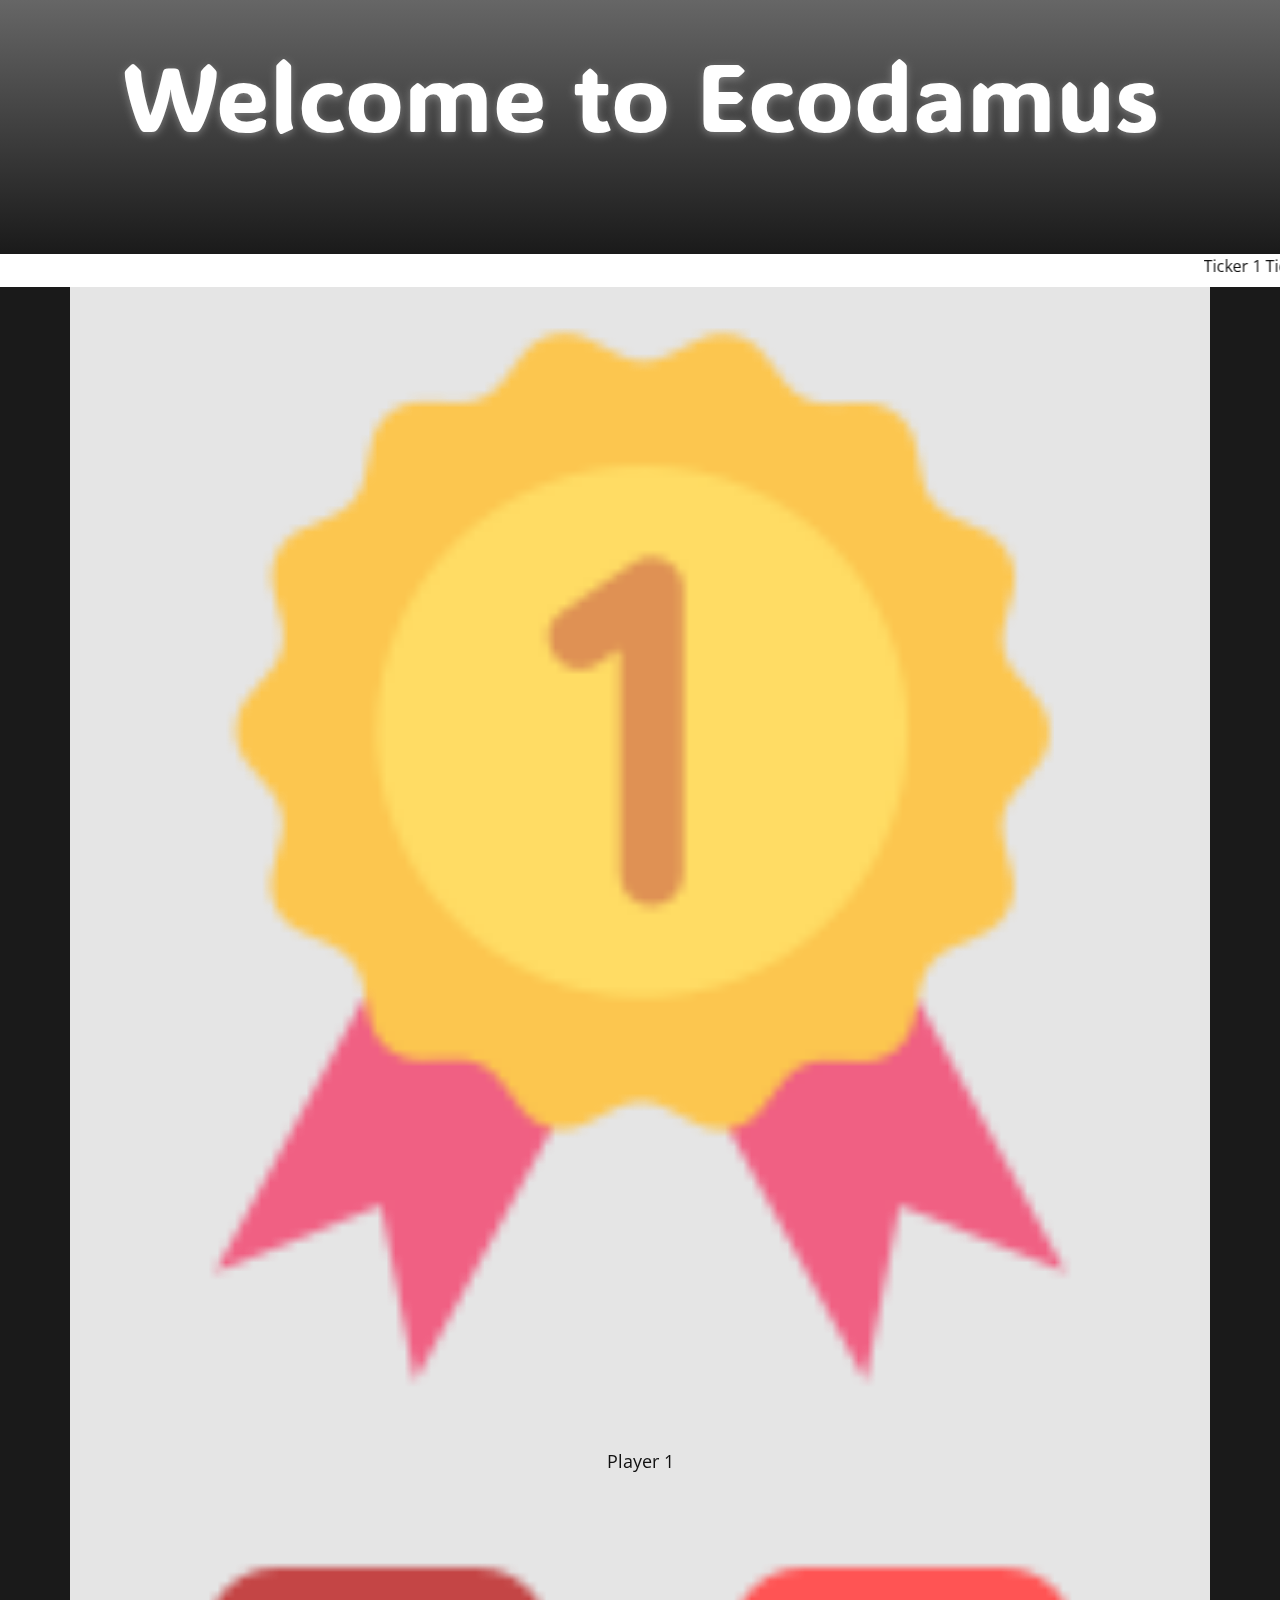
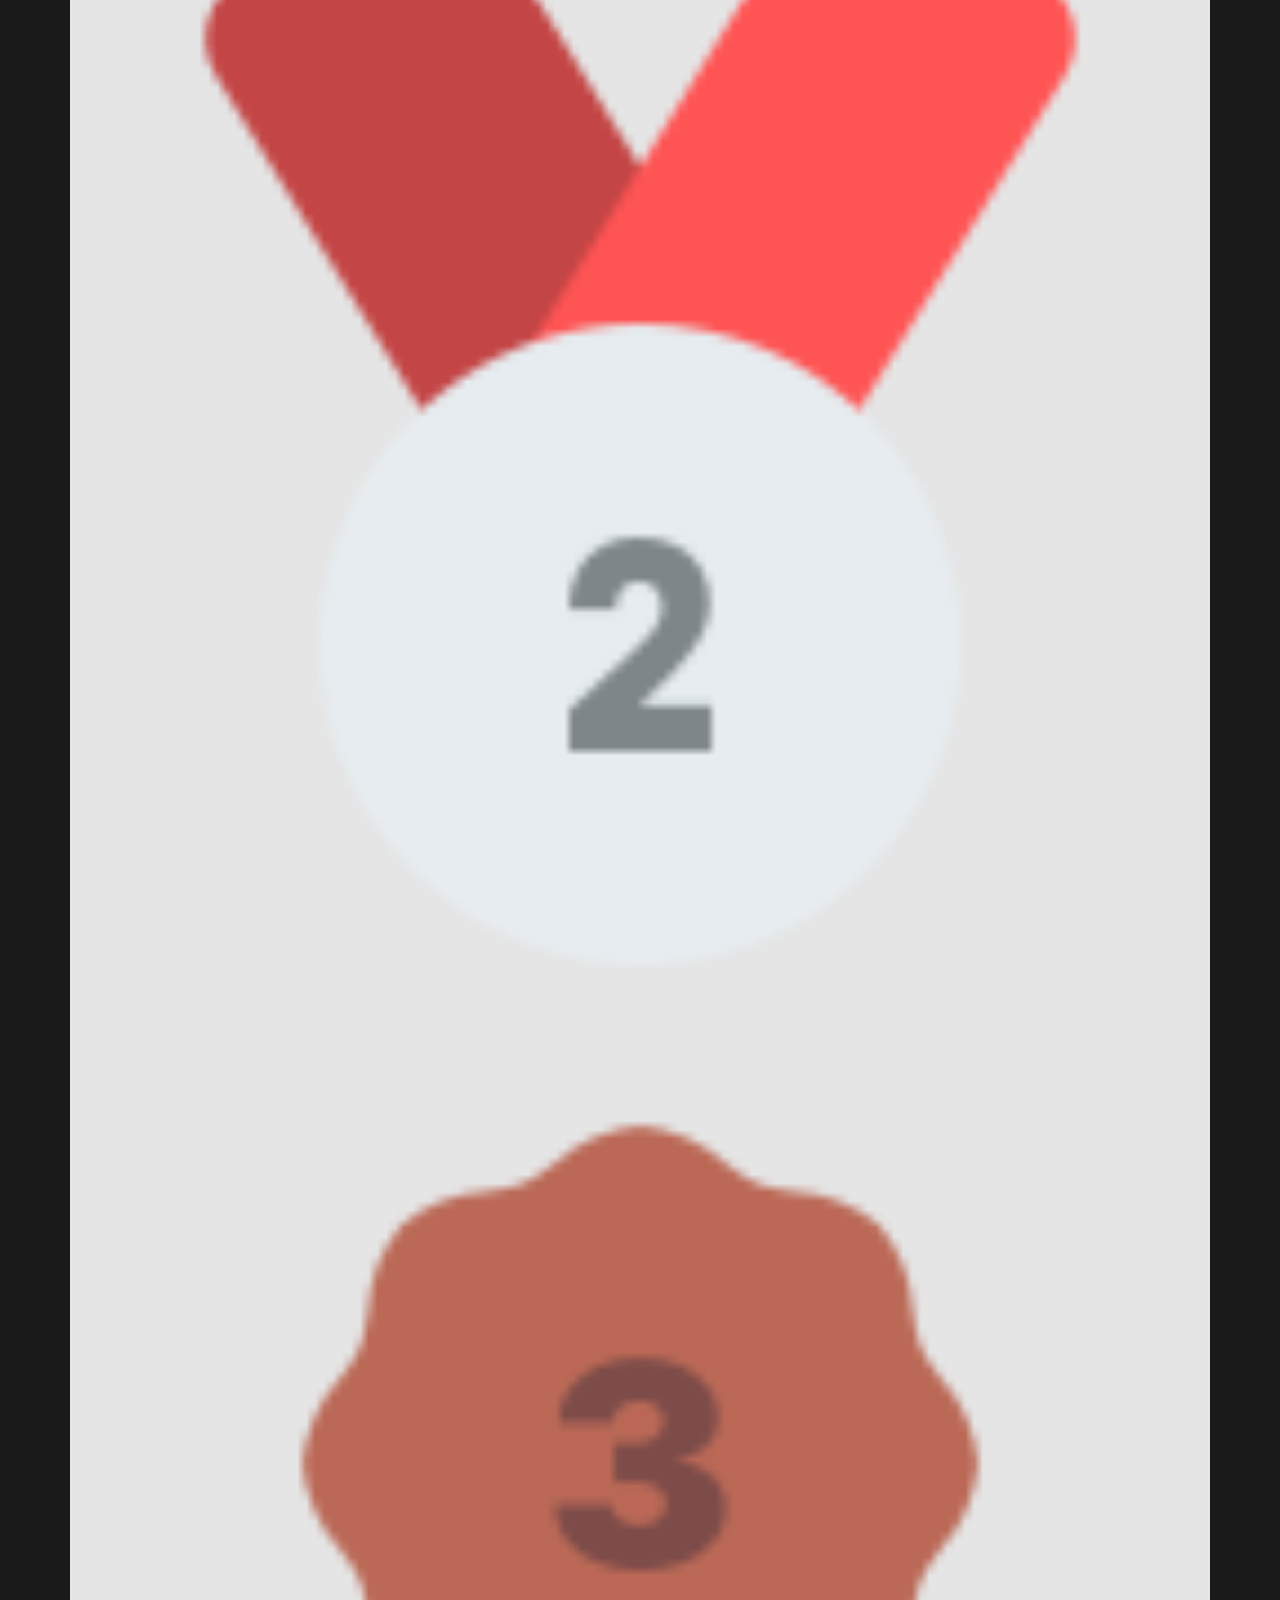
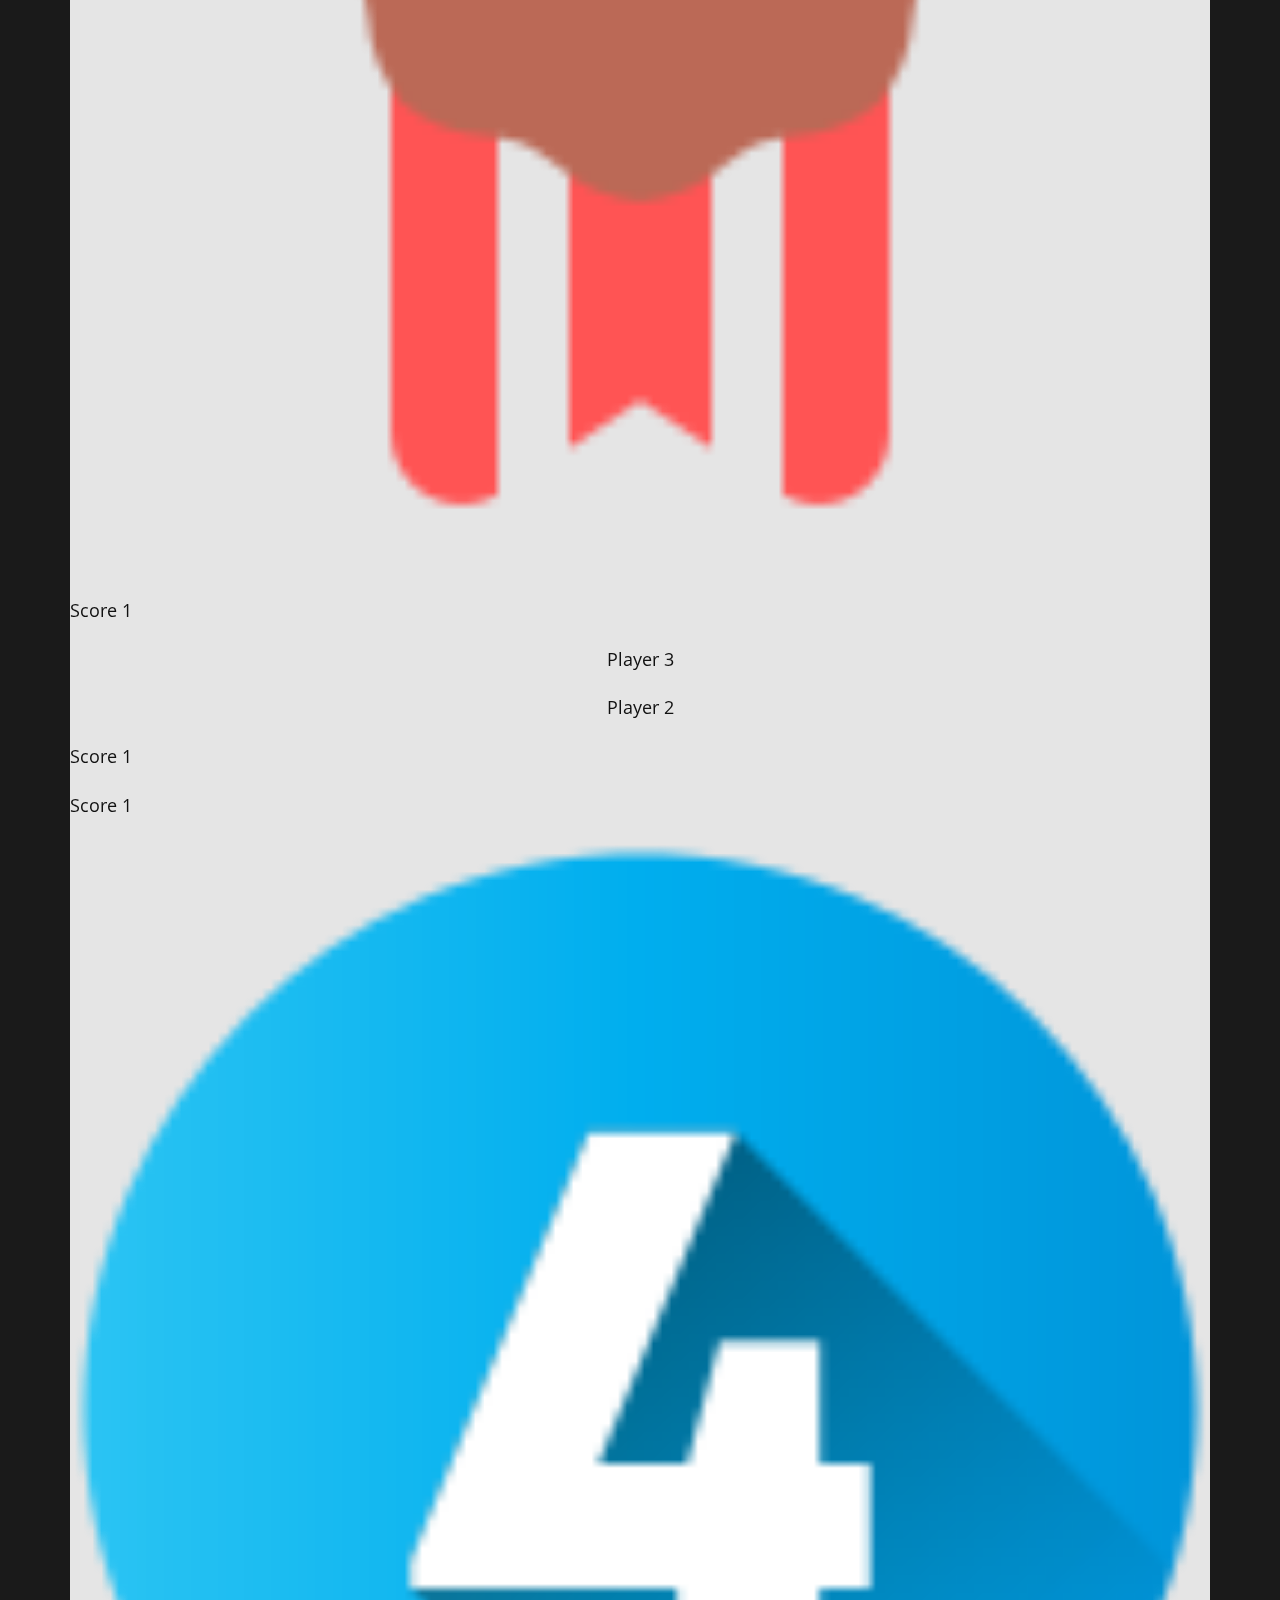
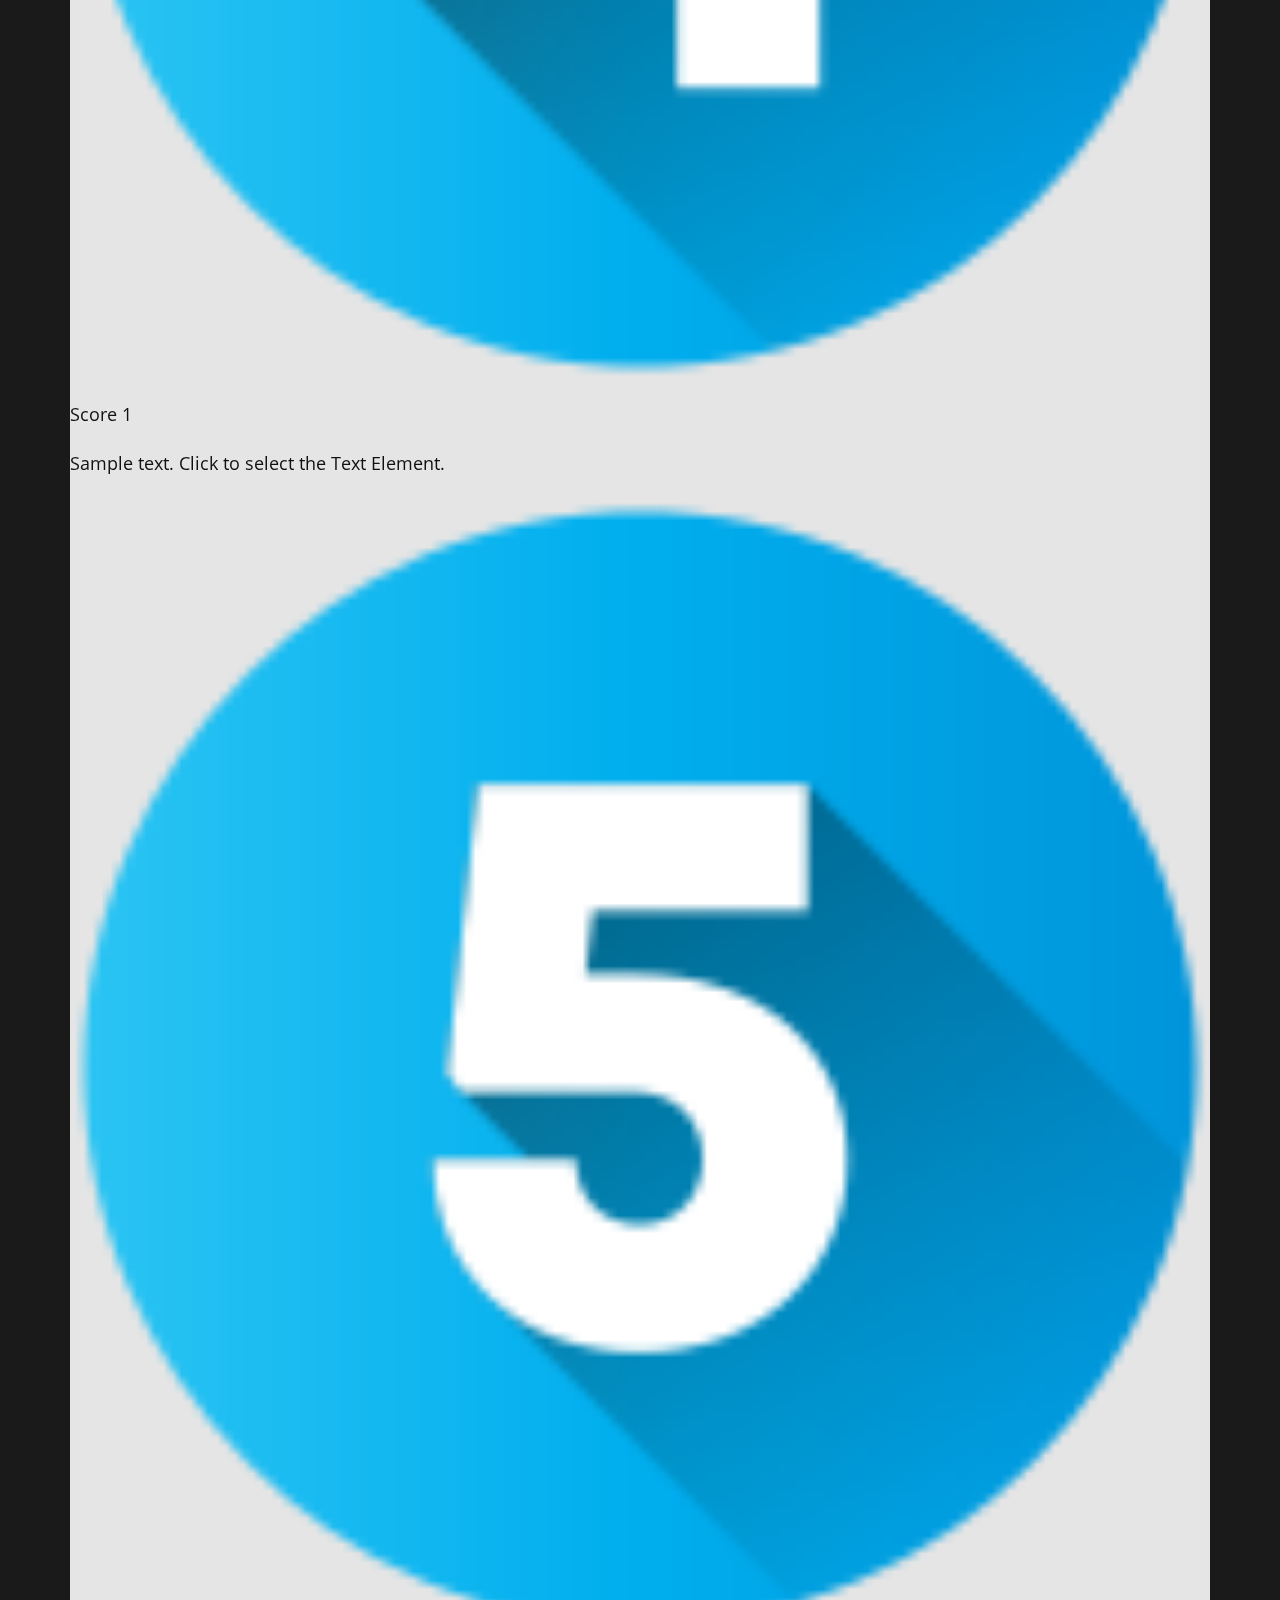
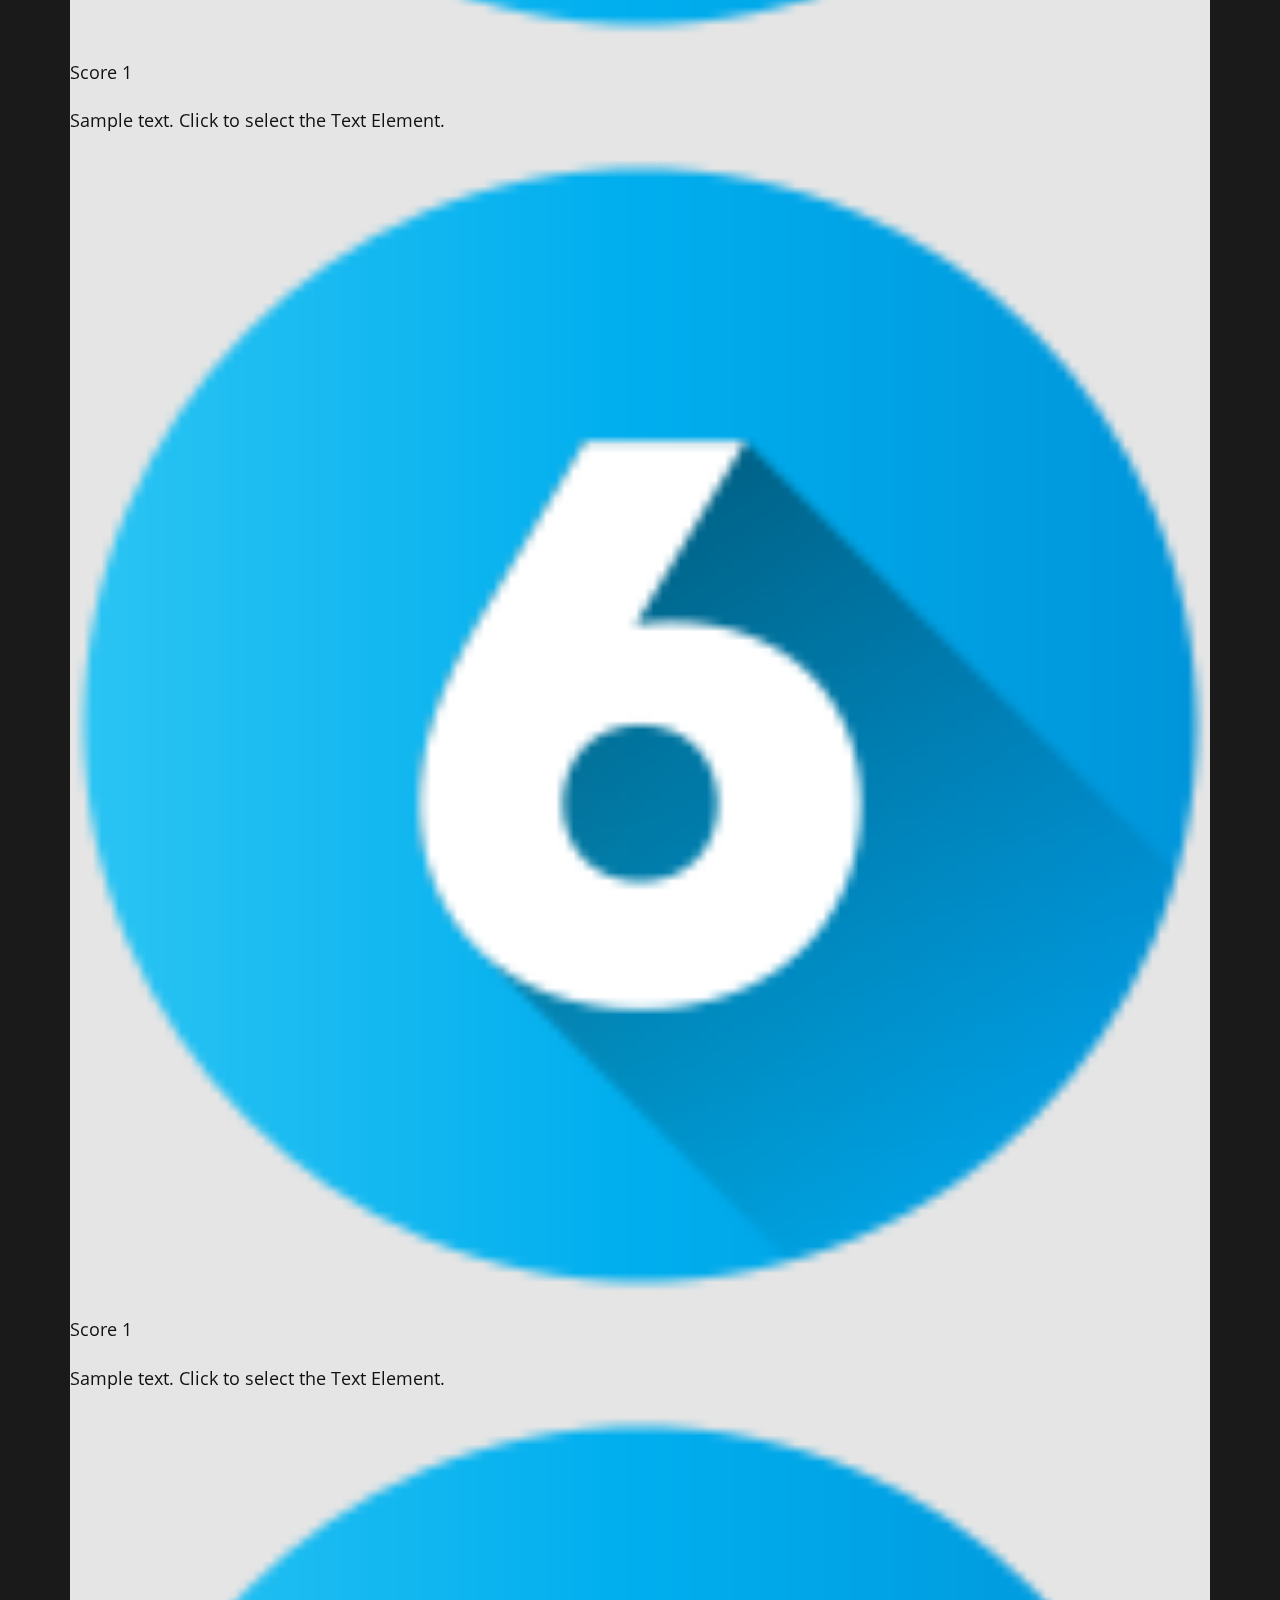
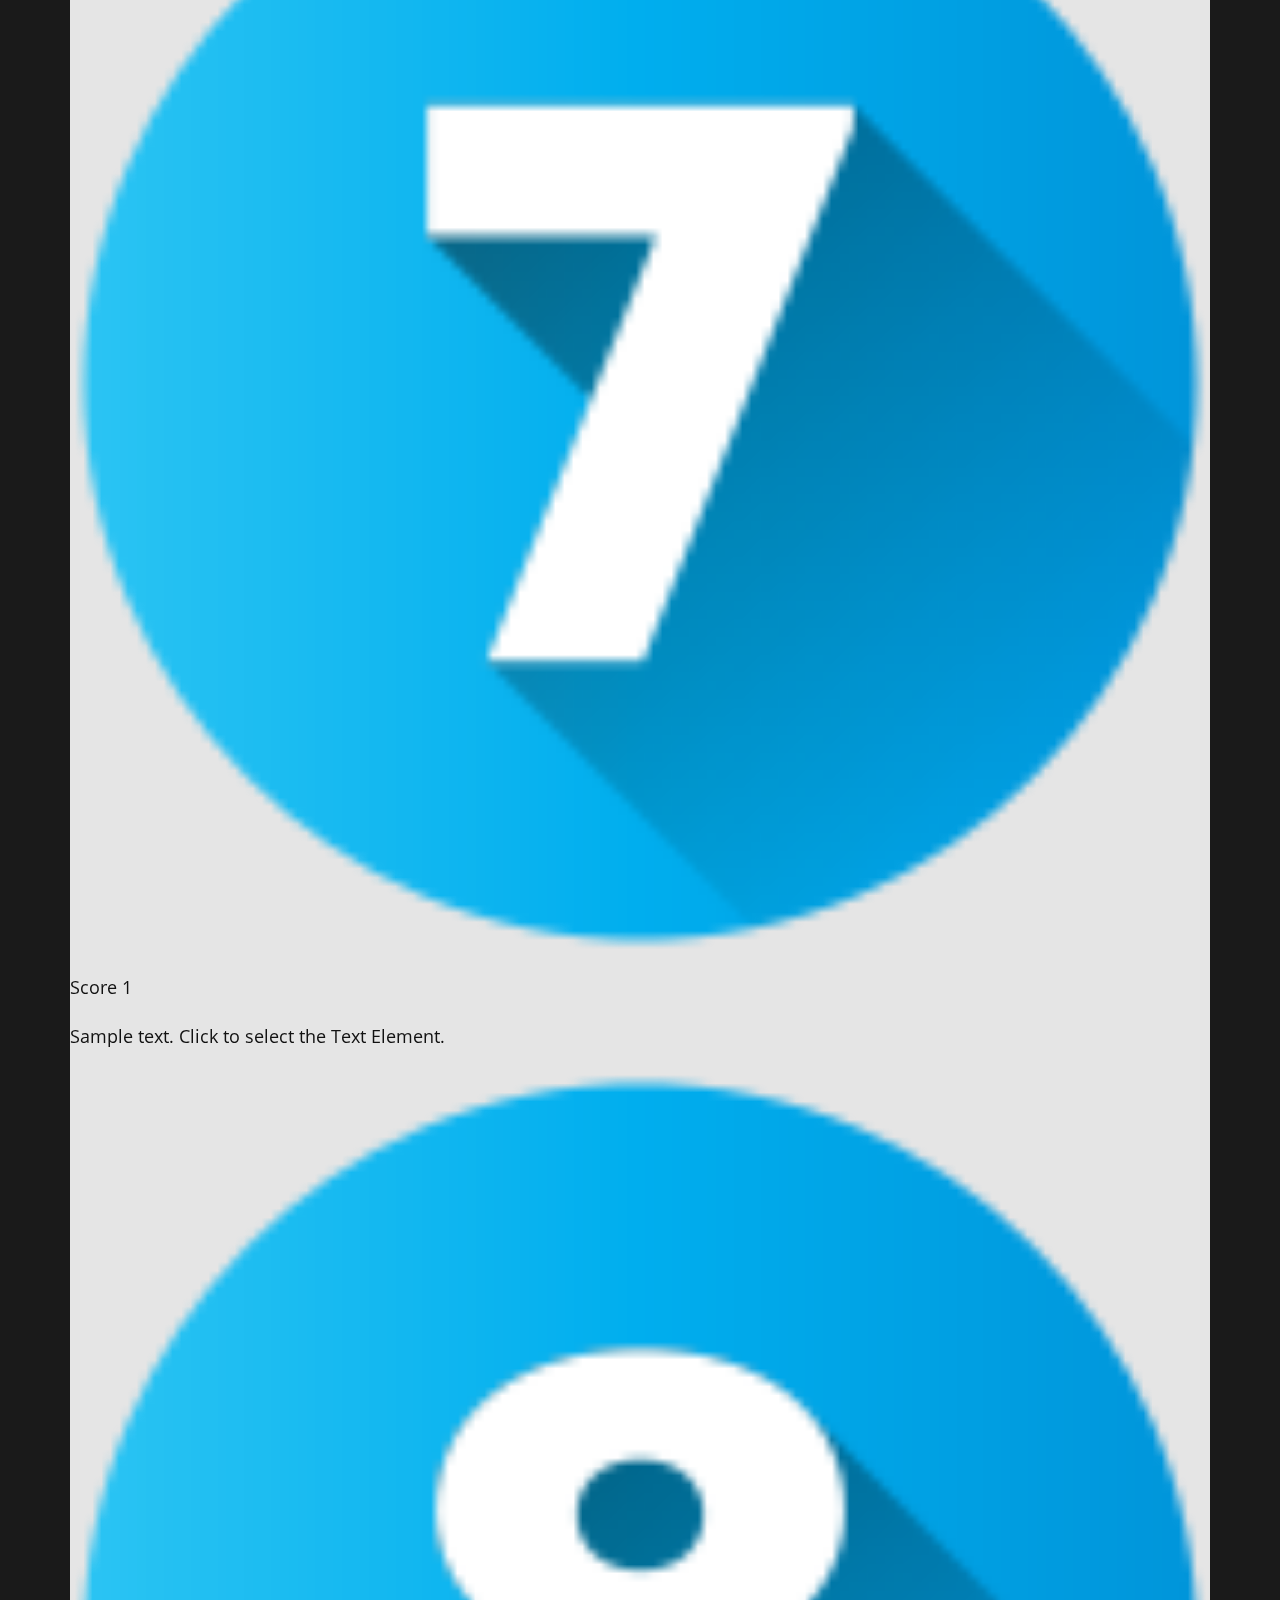
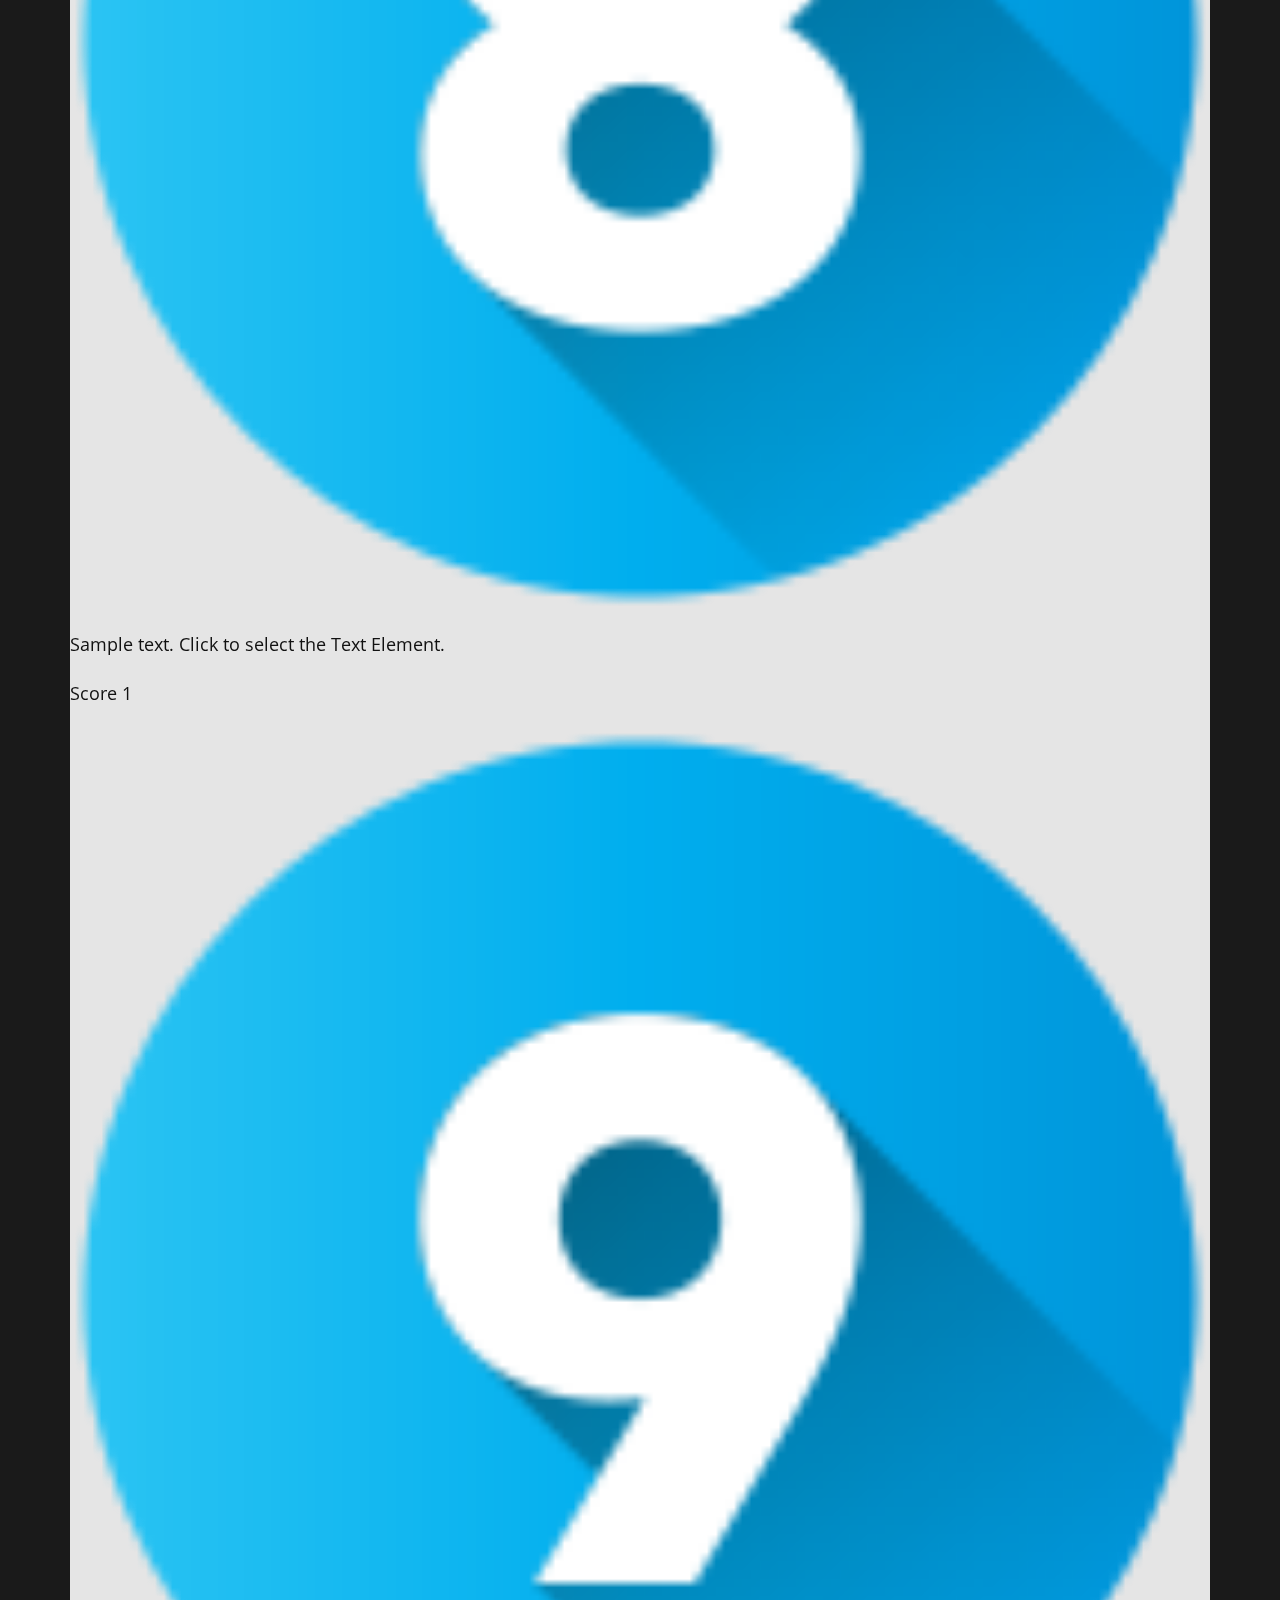
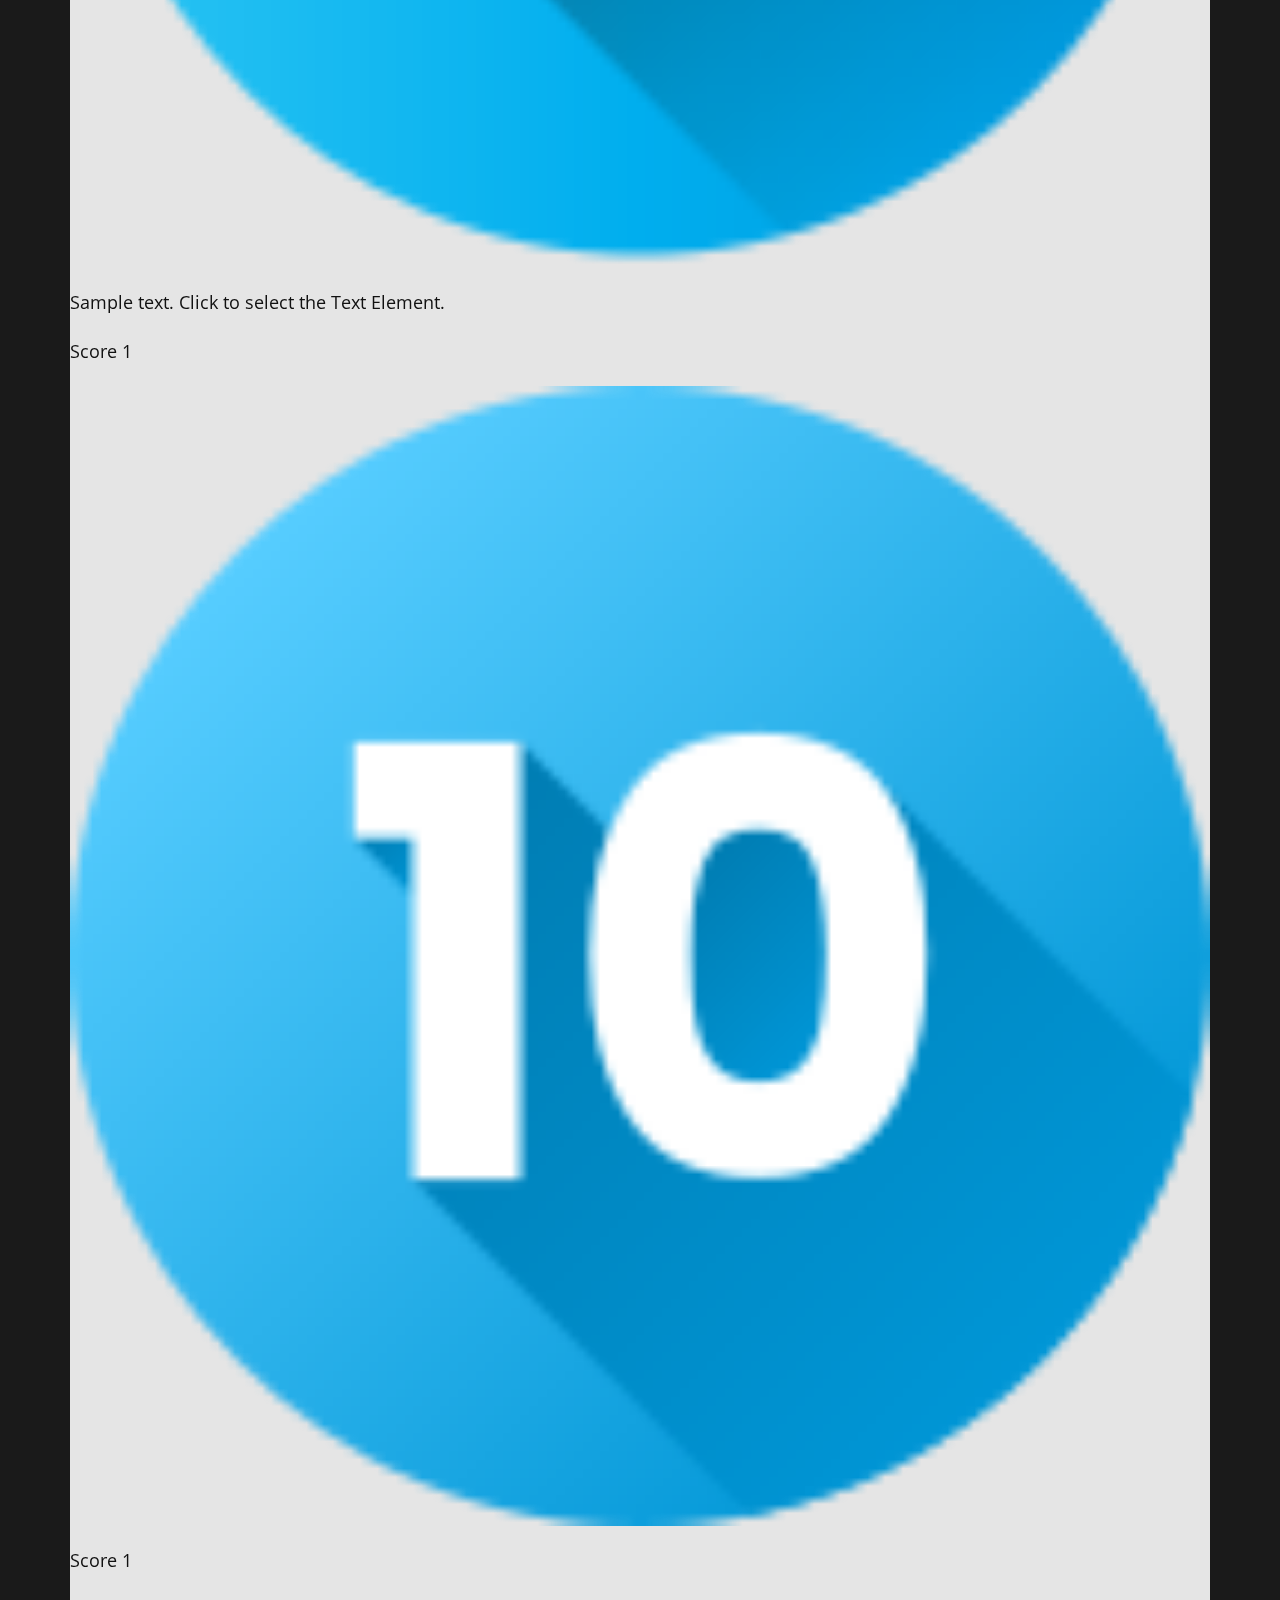
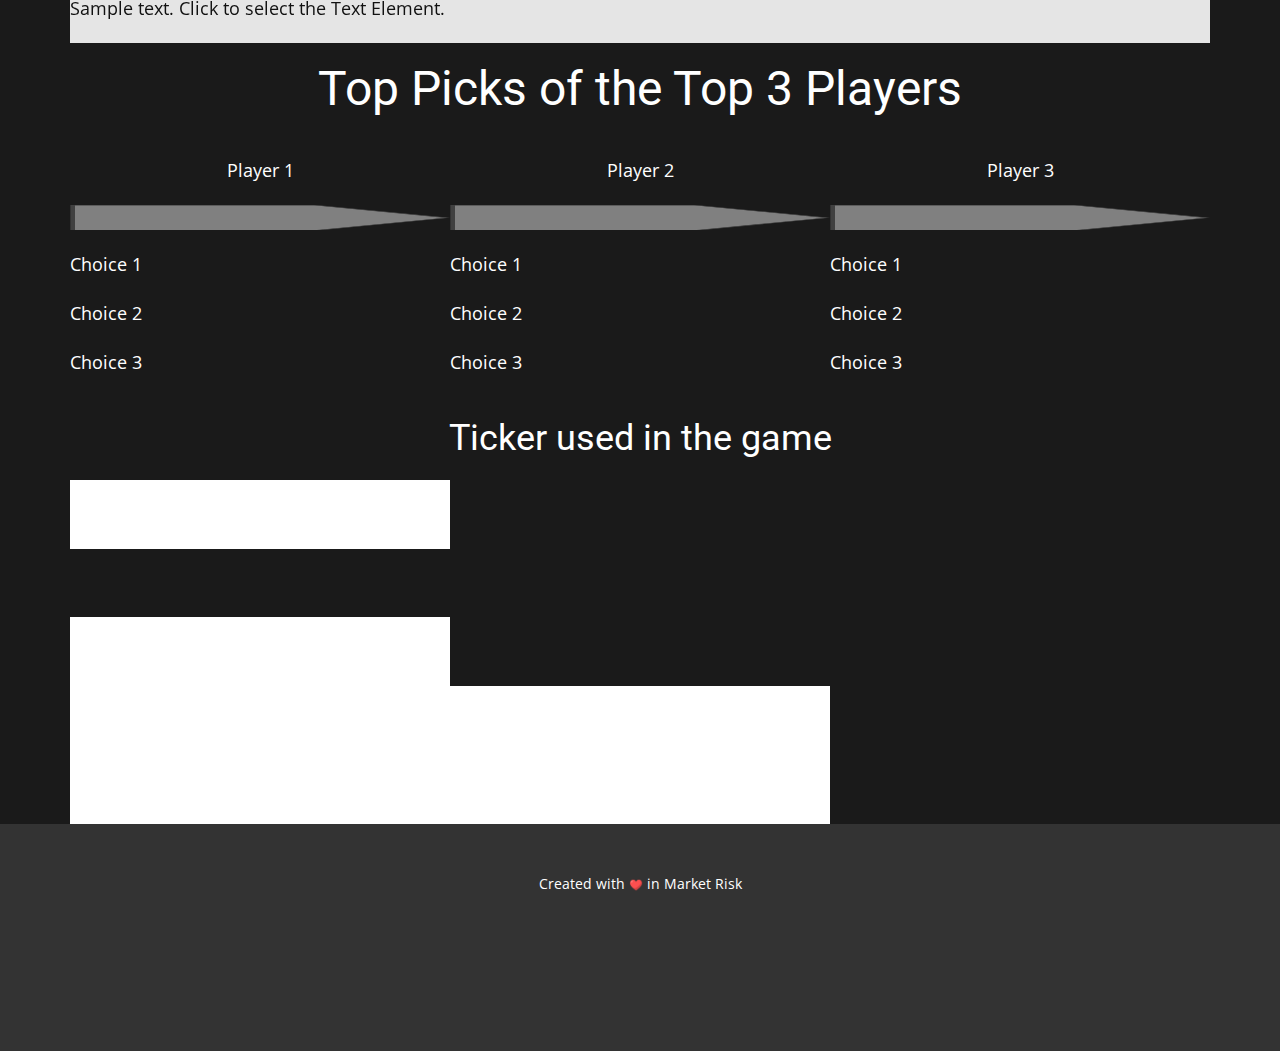
<file: index.html>
<!DOCTYPE html>
<html style="font-size: 16px;" lang="en"><head>
    <meta name="viewport" content="width=device-width, initial-scale=1.0">
    <meta charset="utf-8">
    <meta name="keywords" content="Marta Hudson, ​I advise companies and NGOs in initiatives and campaigns, ​Work Experience, Education​, ​Professional skills, Languages​, ​Get in Touch">
    <meta name="description" content="">
    <title>Ecodamus</title>
    <link rel="stylesheet" href="nicepage.css" media="screen">
<link rel="stylesheet" href="Page-1.css" media="screen">
    <script class="u-script" type="text/javascript" src="jquery.js" defer=""></script>
    <script class="u-script" type="text/javascript" src="nicepage.js" defer=""></script>
    <meta name="generator" content="Nicepage 6.4.0, nicepage.com">
    <link id="u-theme-google-font" rel="stylesheet" href="https://fonts.googleapis.com/css?family=Roboto:100,100i,300,300i,400,400i,500,500i,700,700i,900,900i|Open+Sans:300,300i,400,400i,500,500i,600,600i,700,700i,800,800i">
    <link id="u-page-google-font" rel="stylesheet" href="https://fonts.googleapis.com/css?family=ADLaM+Display:400">
    <script type="application/ld+json">{
		"@context": "http://schema.org",
		"@type": "Organization",
		"name": ""
}</script>
    <meta name="theme-color" content="#478ac9">
    <meta property="og:title" content="Page 1">
    <meta property="og:type" content="website">
  <meta data-intl-tel-input-cdn-path="intlTelInput/"></head>
  <body data-home-page="Page-1.html" data-home-page-title="Page 1" data-path-to-root="./" data-include-products="false" class="u-body u-xl-mode" data-lang="en"><header class="u-clearfix u-gradient u-header u-header" id="sec-3e2f"><div class="u-clearfix u-sheet u-sheet-1">
        <h1 class="u-custom-font u-text u-text-body-alt-color u-text-default u-title u-text-1" data-animation-name="pulse" data-animation-duration="1000" data-animation-delay="0" data-animation-direction="">Welcome to Ecodamus</h1>
      </div></header>
      <marquee>Ticker 1  Ticker 2  Ticker Ticker 4 Ticker 5 Ticker 6 .........................</marquee>
    <section class="u-clearfix u-grey-90 u-section-1" id="sec-4f72">
      <div class="u-clearfix u-sheet u-sheet-1">
        <div class="u-container-style u-grey-10 u-group u-hover-feature u-radius u-shape-round u-group-1" data-animation-name="customAnimationIn" data-animation-duration="1000" data-animation-delay="0">
          <div class="u-container-layout"><span class="u-file-icon u-icon u-icon-1"><img src="images/4442309.png" alt=""></span>
            <p class="u-align-center u-text u-text-1">Player 1</p><span class="u-file-icon u-icon u-icon-2"><img src="images/8190756.png" alt=""></span><span class="u-file-icon u-icon u-icon-3"><img src="images/8190665.png" alt=""></span>
            <p class="u-text u-text-2">Score 1</p>
            <p class="u-align-center u-text u-text-3">Player 3</p>
            <p class="u-align-center u-text u-text-4">Player 2</p>
            <p class="u-text u-text-5">Score 1</p>
            <p class="u-text u-text-6">Score 1</p>
          </div>
        </div>
        <div class="u-container-style u-effect-zoom u-grey-10 u-group u-hover-box u-hover-feature u-radius u-shape-round u-group-2" data-animation-name="customAnimationIn" data-animation-duration="1000" data-animation-delay="0">
          <div class="u-back-slide u-container-layout u-container-layout-2"><span class="u-file-icon u-icon u-icon-4"><img src="images/3840753.png" alt=""></span>
            <p class="u-text u-text-7">Score 1</p>
            <p class="u-align-center u-text u-text-default u-text-8">Sample text. Click to select the Text Element.</p><span class="u-file-icon u-icon u-icon-5"><img src="images/3840754.png" alt=""></span>
            <p class="u-text u-text-9">Score 1</p>
            <p class="u-align-center u-text u-text-default u-text-10">Sample text. Click to select the Text Element.</p><span class="u-file-icon u-icon u-icon-6"><img src="images/3840755.png" alt=""></span>
            <p class="u-text u-text-11">Score 1</p>
            <p class="u-align-center u-text u-text-default u-text-12">Sample text. Click to select the Text Element.</p><span class="u-file-icon u-icon u-icon-7"><img src="images/3840771.png" alt=""></span>
            <p class="u-text u-text-13">Score 1</p>
            <p class="u-align-center u-text u-text-default u-text-14">Sample text. Click to select the Text Element.</p><span class="u-file-icon u-icon u-icon-8"><img src="images/3840772.png" alt=""></span>
            <p class="u-align-center u-text u-text-default u-text-15">Sample text. Click to select the Text Element.</p>
            <p class="u-text u-text-16">Score 1</p><span class="u-file-icon u-icon u-icon-9"><img src="images/3840773.png" alt=""></span>
            <p class="u-align-center u-text u-text-default u-text-17">Sample text. Click to select the Text Element.</p>
            <p class="u-text u-text-18">Score 1</p><span class="u-file-icon u-icon u-icon-10"><img src="images/6912885.png" alt=""></span>
            <p class="u-text u-text-19">Score 1</p>
            <p class="u-align-center u-text u-text-default u-text-20">Sample text. Click to select the Text Element.</p>
          </div>
          <div class="u-black u-container-layout u-opacity u-opacity-25 u-over-slide u-container-layout-3"></div>
        </div>
      </div>
      
      
    </section>
    <section class="u-clearfix u-grey-90 u-section-2" id="sec-ff46">
      <div class="u-clearfix u-sheet u-sheet-1">
        <h2 class="u-align-center u-text u-text-1">Top Picks of the Top 3 Players</h2>
        <div class="u-list u-list-1">
          <div class="u-repeater u-repeater-1">
            <div class="u-container-style u-list-item u-repeater-item">
              <div class="u-container-layout u-similar-container u-container-layout-1">
                <p class="u-align-center u-custom-item u-text u-text-2">Player 1</p>
              </div>
            </div>
            <div class="u-container-style u-list-item u-repeater-item">
              <div class="u-container-layout u-similar-container u-container-layout-2">
                <p class="u-align-center u-custom-item u-text u-text-3">Player 2</p>
              </div>
            </div>
            <div class="u-container-style u-list-item u-repeater-item">
              <div class="u-container-layout u-similar-container u-container-layout-3">
                <p class="u-align-center u-custom-item u-text u-text-4">Player 3</p>
              </div>
            </div>
          </div>
        </div>
        <div class="u-list u-list-2">
          <div class="u-repeater u-repeater-2">
            <div class="u-container-style u-list-item u-repeater-item">
              <div class="u-container-layout u-similar-container u-container-layout-4">
                <div class="u-border-2 u-border-grey-75 u-custom-item u-shape u-shape-svg u-text-grey-50 u-shape-1">
                  <svg class="u-svg-link" preserveAspectRatio="none" viewBox="0 0 160 140" style=""><use xmlns:xlink="http://www.w3.org/1999/xlink" xlink:href="#svg-ad23"></use></svg>
                  <svg class="u-svg-content" viewBox="-1 -1 162 142" x="0px" y="0px" id="svg-ad23" style="enable-background:new 0 0 160 140;"><path d="M103.7,0H0v140h103.7L160,70L103.7,0z"></path></svg>
                </div>
                <p class="u-align-center u-text u-text-default u-text-5">Choice 1</p>
                <p class="u-align-center u-text u-text-default u-text-6">Choice 2</p>
                <p class="u-align-center u-text u-text-default u-text-7">Choice 3</p>
              </div>
            </div>
            <div class="u-container-style u-list-item u-repeater-item">
              <div class="u-container-layout u-similar-container u-container-layout-5">
                <div class="u-border-2 u-border-grey-75 u-custom-item u-shape u-shape-svg u-text-grey-50 u-shape-2">
                  <svg class="u-svg-link" preserveAspectRatio="none" viewBox="0 0 160 140" style=""><use xmlns:xlink="http://www.w3.org/1999/xlink" xlink:href="#svg-bf91"></use></svg>
                  <svg class="u-svg-content" viewBox="-1 -1 162 142" x="0px" y="0px" id="svg-bf91" style="enable-background:new 0 0 160 140;"><path d="M103.7,0H0v140h103.7L160,70L103.7,0z"></path></svg>
                </div>
                <p class="u-align-center u-text u-text-default u-text-8">Choice 1</p>
                <p class="u-align-center u-text u-text-default u-text-9">Choice 2</p>
                <p class="u-align-center u-text u-text-default u-text-10">Choice 3</p>
              </div>
            </div>
            <div class="u-container-style u-list-item u-repeater-item">
              <div class="u-container-layout u-similar-container u-container-layout-6">
                <div class="u-border-2 u-border-grey-75 u-custom-item u-shape u-shape-svg u-text-grey-50 u-shape-3">
                  <svg class="u-svg-link" preserveAspectRatio="none" viewBox="0 0 160 140" style=""><use xmlns:xlink="http://www.w3.org/1999/xlink" xlink:href="#svg-a4b9"></use></svg>
                  <svg class="u-svg-content" viewBox="-1 -1 162 142" x="0px" y="0px" id="svg-a4b9" style="enable-background:new 0 0 160 140;"><path d="M103.7,0H0v140h103.7L160,70L103.7,0z"></path></svg>
                </div>
                <p class="u-align-center u-text u-text-default u-text-11">Choice 1</p>
                <p class="u-align-center u-text u-text-default u-text-12">Choice 2</p>
                <p class="u-align-center u-text u-text-default u-text-13">Choice 3</p>
              </div>
            </div>
          </div>
        </div>
      </div>
    </section>
    <section class="u-clearfix u-grey-90 u-section-3" id="sec-50f7">
      <div class="u-clearfix u-sheet u-sheet-1">
        <h3 class="u-align-center u-text u-text-1">Ticker used in the game </h3>
        <div class="u-list u-list-1">
          <div class="u-repeater u-repeater-1">
            <div class="u-container-style u-list-item u-repeater-item">
              <div class="u-container-layout u-similar-container u-container-layout-1">
                <div class="custom-expanded u-container-style u-custom-item u-group u-radius u-shape-round u-white u-group-1">
                  <div class="u-container-layout u-container-layout-2">
                    <p class="u-align-center u-hover-feature u-text u-text-2" data-animation-name="customAnimationIn" data-animation-duration="1000" data-animation-delay="0">
                      <a class="u-active-none u-border-none u-btn u-button-link u-button-style u-hover-none u-none u-text-palette-1-base u-btn-1" href="https:www.google.com" target="_blank" data-animation-name="customAnimationIn" data-animation-duration="1000" data-animation-delay="0">Ticker 1 </a>
                    </p>
                  </div>
                </div>
              </div>
            </div>
            <div class="u-container-style u-list-item u-repeater-item">
              <div class="u-container-layout u-similar-container u-container-layout-3">
                <div class="custom-expanded u-container-style u-custom-item u-group u-radius u-shape-round u-white u-group-2" data-animation-name="customAnimationIn" data-animation-duration="1000" data-animation-delay="0">
                  <div class="u-container-layout u-container-layout-4">
                    <p class="u-align-center u-hover-feature u-text u-text-3" data-animation-name="customAnimationIn" data-animation-duration="1000" data-animation-delay="0">
                      <a class="u-active-none u-border-none u-btn u-button-link u-button-style u-hover-none u-none u-text-palette-1-base u-btn-2" href="https:www.google.com" target="_blank">Ticker 1 </a>
                    </p>
                  </div>
                </div>
              </div>
            </div>
            <div class="u-container-style u-list-item u-repeater-item">
              <div class="u-container-layout u-similar-container u-container-layout-5">
                <div class="custom-expanded u-container-style u-custom-item u-group u-radius u-shape-round u-white u-group-3" data-animation-name="customAnimationIn" data-animation-duration="1000" data-animation-delay="0">
                  <div class="u-container-layout u-container-layout-6">
                    <p class="u-align-center u-hover-feature u-text u-text-4" data-animation-name="customAnimationIn" data-animation-duration="1000" data-animation-delay="0">
                      <a class="u-active-none u-border-none u-btn u-button-link u-button-style u-hover-none u-none u-text-palette-1-base u-btn-3" href="https:www.google.com" target="_blank">Ticker 1 </a>
                    </p>
                  </div>
                </div>
              </div>
            </div>
            <div class="u-container-style u-list-item u-repeater-item">
              <div class="u-container-layout u-similar-container u-container-layout-7">
                <div class="custom-expanded u-container-style u-custom-item u-group u-radius u-shape-round u-white u-group-4" data-animation-name="customAnimationIn" data-animation-duration="1000" data-animation-delay="0">
                  <div class="u-container-layout u-container-layout-8">
                    <p class="u-align-center u-hover-feature u-text u-text-5" data-animation-name="customAnimationIn" data-animation-duration="1000" data-animation-delay="0">
                      <a class="u-active-none u-border-none u-btn u-button-link u-button-style u-hover-none u-none u-text-palette-1-base u-btn-4" href="https:www.google.com" target="_blank">Ticker 1 </a>
                    </p>
                  </div>
                </div>
              </div>
            </div>
            <div class="u-container-style u-list-item u-repeater-item">
              <div class="u-container-layout u-similar-container u-container-layout-9">
                <div class="custom-expanded u-container-style u-custom-item u-group u-radius u-shape-round u-white u-group-5" data-animation-name="customAnimationIn" data-animation-duration="1000" data-animation-delay="0">
                  <div class="u-container-layout u-container-layout-10">
                    <p class="u-align-center u-hover-feature u-text u-text-6" data-animation-name="customAnimationIn" data-animation-duration="1000" data-animation-delay="0">
                      <a class="u-active-none u-border-none u-btn u-button-link u-button-style u-hover-none u-none u-text-palette-1-base u-btn-5" href="https:www.google.com" target="_blank">Ticker 1 </a>
                    </p>
                  </div>
                </div>
              </div>
            </div>
            <div class="u-container-style u-list-item u-repeater-item">
              <div class="u-container-layout u-similar-container u-container-layout-11">
                <div class="custom-expanded u-container-style u-custom-item u-group u-radius u-shape-round u-white u-group-6" data-animation-name="customAnimationIn" data-animation-duration="1000" data-animation-delay="0">
                  <div class="u-container-layout u-container-layout-12">
                    <p class="u-align-center u-hover-feature u-text u-text-7" data-animation-name="customAnimationIn" data-animation-duration="1000" data-animation-delay="0">
                      <a class="u-active-none u-border-none u-btn u-button-link u-button-style u-hover-none u-none u-text-palette-1-base u-btn-6" href="https:www.google.com" target="_blank">Ticker 1 </a>
                    </p>
                  </div>
                </div>
              </div>
            </div>
            <div class="u-container-style u-list-item u-repeater-item">
              <div class="u-container-layout u-similar-container u-container-layout-13">
                <div class="custom-expanded u-container-style u-custom-item u-group u-radius u-shape-round u-white u-group-7">
                  <div class="u-container-layout u-container-layout-14">
                    <p class="u-align-center u-hover-feature u-text u-text-8" data-animation-name="customAnimationIn" data-animation-duration="1000" data-animation-delay="0">
                      <a class="u-active-none u-border-none u-btn u-button-link u-button-style u-hover-none u-none u-text-palette-1-base u-btn-7" href="https:www.google.com" target="_blank">Ticker 1 </a>
                    </p>
                  </div>
                </div>
              </div>
            </div>
            <div class="u-container-style u-list-item u-repeater-item">
              <div class="u-container-layout u-similar-container u-container-layout-15">
                <div class="custom-expanded u-container-style u-custom-item u-group u-radius u-shape-round u-white u-group-8" data-animation-name="customAnimationIn" data-animation-duration="1000" data-animation-delay="0">
                  <div class="u-container-layout u-container-layout-16">
                    <p class="u-align-center u-hover-feature u-text u-text-9" data-animation-name="customAnimationIn" data-animation-duration="1000" data-animation-delay="0">
                      <a class="u-active-none u-border-none u-btn u-button-link u-button-style u-hover-none u-none u-text-palette-1-base u-btn-8" href="https:www.google.com" target="_blank">Ticker 1 </a>
                    </p>
                  </div>
                </div>
              </div>
            </div>
            <div class="u-container-style u-list-item u-repeater-item">
              <div class="u-container-layout u-similar-container u-container-layout-17">
                <div class="custom-expanded u-container-style u-custom-item u-group u-radius u-shape-round u-white u-group-9" data-animation-name="customAnimationIn" data-animation-duration="1000" data-animation-delay="0">
                  <div class="u-container-layout u-container-layout-18">
                    <p class="u-align-center u-hover-feature u-text u-text-10" data-animation-name="customAnimationIn" data-animation-duration="1000" data-animation-delay="0">
                      <a class="u-active-none u-border-none u-btn u-button-link u-button-style u-hover-none u-none u-text-palette-1-base u-btn-9" href="https:www.google.com" target="_blank">Ticker 1 </a>
                    </p>
                  </div>
                </div>
              </div>
            </div>
            <div class="u-container-style u-list-item u-repeater-item">
              <div class="u-container-layout u-similar-container u-container-layout-19">
                <div class="custom-expanded u-container-style u-custom-item u-group u-radius u-shape-round u-white u-group-10">
                  <div class="u-container-layout u-container-layout-20">
                    <p class="u-align-center u-hover-feature u-text u-text-11" data-animation-name="customAnimationIn" data-animation-duration="1000" data-animation-delay="0">
                      <a class="u-active-none u-border-none u-btn u-button-link u-button-style u-hover-none u-none u-text-palette-1-base u-btn-10" href="https:www.google.com" target="_blank">Ticker 1 </a>
                    </p>
                  </div>
                </div>
              </div>
            </div>
            <div class="u-container-style u-list-item u-repeater-item">
              <div class="u-container-layout u-similar-container u-container-layout-21">
                <div class="custom-expanded u-container-style u-custom-item u-group u-radius u-shape-round u-white u-group-11">
                  <div class="u-container-layout u-container-layout-22">
                    <p class="u-align-center u-hover-feature u-text u-text-12" data-animation-name="customAnimationIn" data-animation-duration="1000" data-animation-delay="0">
                      <a class="u-active-none u-border-none u-btn u-button-link u-button-style u-hover-none u-none u-text-palette-1-base u-btn-11" href="https:www.google.com" target="_blank">Ticker 1 </a>
                    </p>
                  </div>
                </div>
              </div>
            </div>
            <div class="u-container-style u-list-item u-repeater-item">
              <div class="u-container-layout u-similar-container u-container-layout-23">
                <div class="custom-expanded u-container-style u-custom-item u-group u-radius u-shape-round u-white u-group-12" data-animation-name="customAnimationIn" data-animation-duration="1000" data-animation-delay="0">
                  <div class="u-container-layout u-container-layout-24">
                    <p class="u-align-center u-hover-feature u-text u-text-13" data-animation-name="customAnimationIn" data-animation-duration="1000" data-animation-delay="0">
                      <a class="u-active-none u-border-none u-btn u-button-link u-button-style u-hover-none u-none u-text-palette-1-base u-btn-12" href="https:www.google.com" target="_blank">Ticker 1 </a>
                    </p>
                  </div>
                </div>
              </div>
            </div>
            <div class="u-container-style u-list-item u-repeater-item">
              <div class="u-container-layout u-similar-container u-container-layout-25">
                <div class="custom-expanded u-container-style u-custom-item u-group u-radius u-shape-round u-white u-group-13">
                  <div class="u-container-layout u-container-layout-26">
                    <p class="u-align-center u-hover-feature u-text u-text-14" data-animation-name="customAnimationIn" data-animation-duration="1000" data-animation-delay="0">
                      <a class="u-active-none u-border-none u-btn u-button-link u-button-style u-hover-none u-none u-text-palette-1-base u-btn-13" href="https:www.google.com" target="_blank">Ticker 1 </a>
                    </p>
                  </div>
                </div>
              </div>
            </div>
            <div class="u-container-style u-list-item u-repeater-item">
              <div class="u-container-layout u-similar-container u-container-layout-27">
                <div class="custom-expanded u-container-style u-custom-item u-group u-radius u-shape-round u-white u-group-14">
                  <div class="u-container-layout u-container-layout-28">
                    <p class="u-align-center u-hover-feature u-text u-text-15" data-animation-name="customAnimationIn" data-animation-duration="1000" data-animation-delay="0">
                      <a class="u-active-none u-border-none u-btn u-button-link u-button-style u-hover-none u-none u-text-palette-1-base u-btn-14" href="https:www.google.com" target="_blank">Ticker 1 </a>
                    </p>
                  </div>
                </div>
              </div>
            </div>
            <div class="u-container-style u-list-item u-repeater-item">
              <div class="u-container-layout u-similar-container u-container-layout-29">
                <div class="custom-expanded u-container-style u-custom-item u-group u-radius u-shape-round u-white u-group-15" data-animation-name="customAnimationIn" data-animation-duration="1000" data-animation-delay="0">
                  <div class="u-container-layout u-container-layout-30">
                    <p class="u-align-center u-hover-feature u-text u-text-16" data-animation-name="customAnimationIn" data-animation-duration="1000" data-animation-delay="0">
                      <a class="u-active-none u-border-none u-btn u-button-link u-button-style u-hover-none u-none u-text-palette-1-base u-btn-15" href="https:www.google.com" target="_blank">Ticker 1 </a>
                    </p>
                  </div>
                </div>
              </div>
            </div>
          </div>
        </div>
      </div>
      
      
      
      
      
      
      
      
      
      
      
      
      
      
      
    </section>
    
    
    
    <footer class="u-align-center u-clearfix u-footer u-grey-80 u-footer" id="sec-4293"><div class="u-clearfix u-sheet u-sheet-1">
        <p class="u-small-text u-text u-text-variant u-text-1"> Created with&nbsp;<span class="u-file-icon u-icon"><img src="images/9484251.png" alt=""></span>&nbsp;in Market Risk
        </p>
      </div></footer>
    
  
</body></html>
</file>
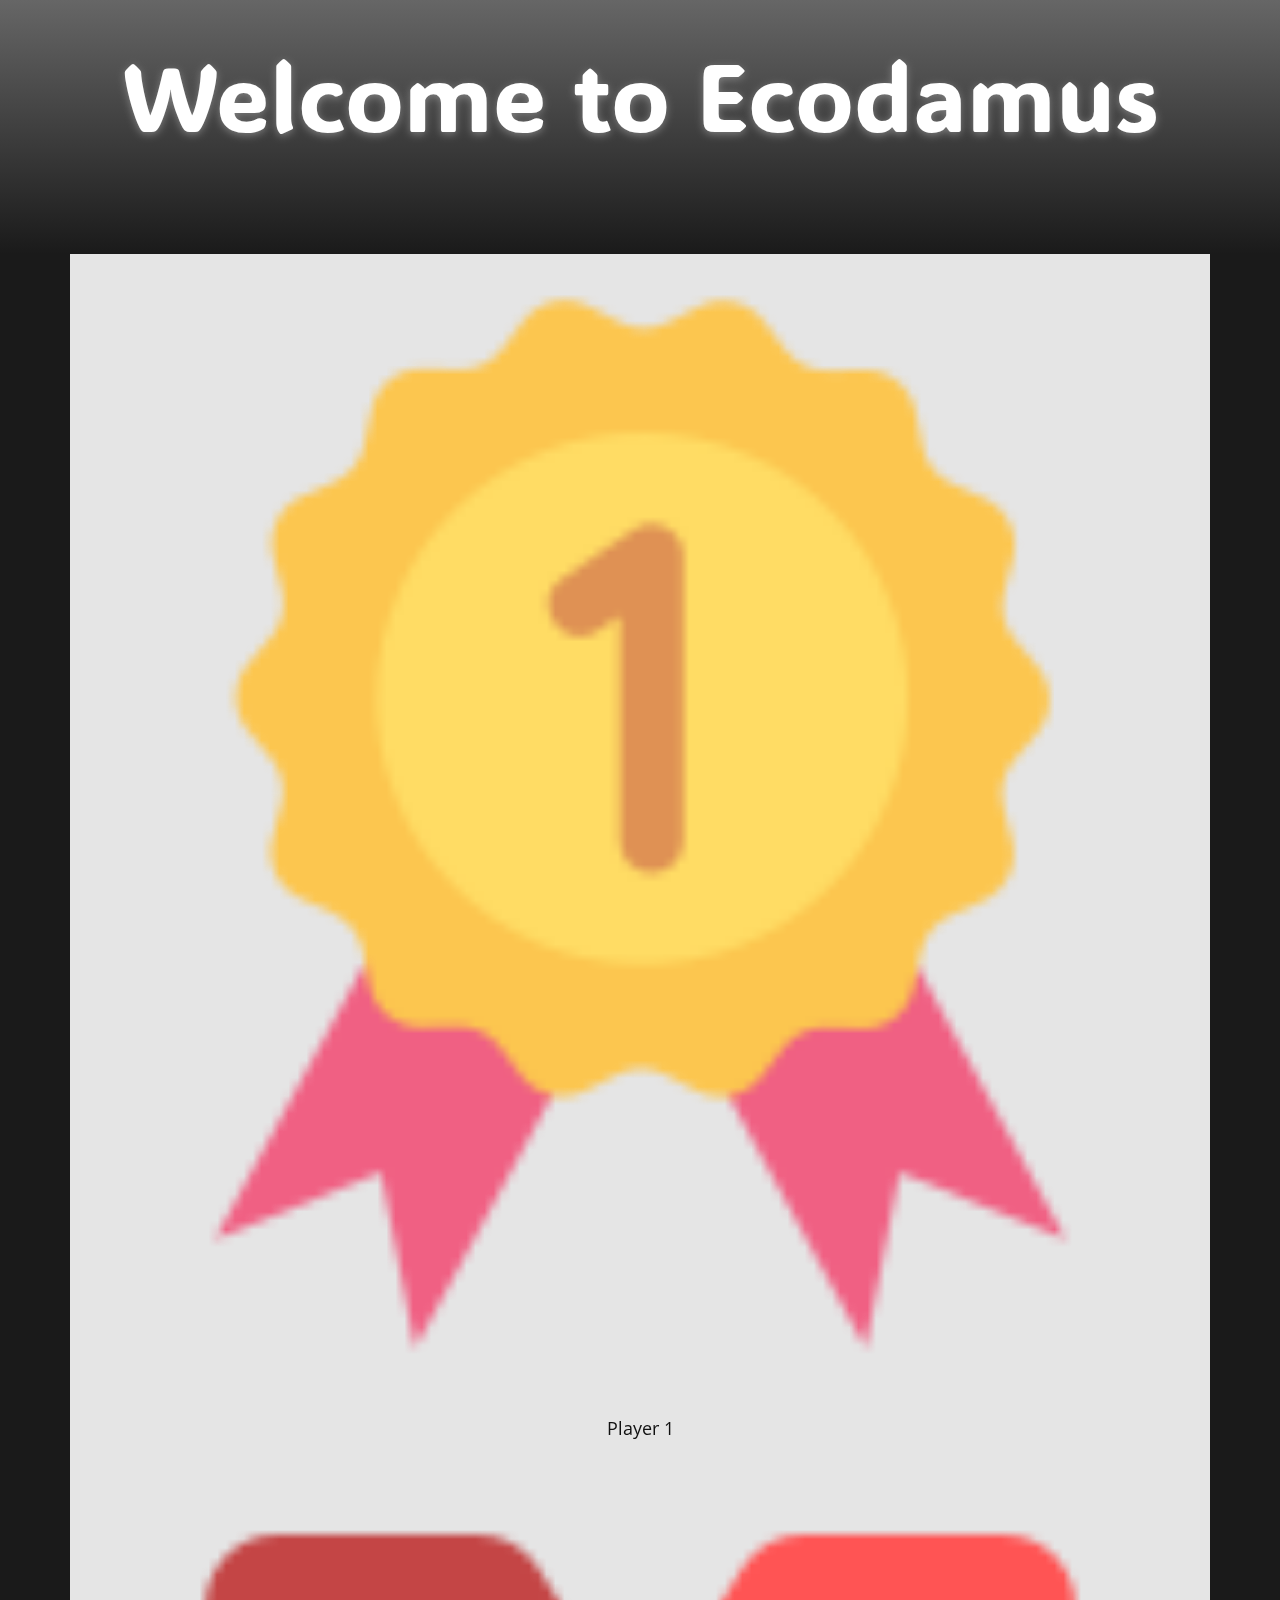
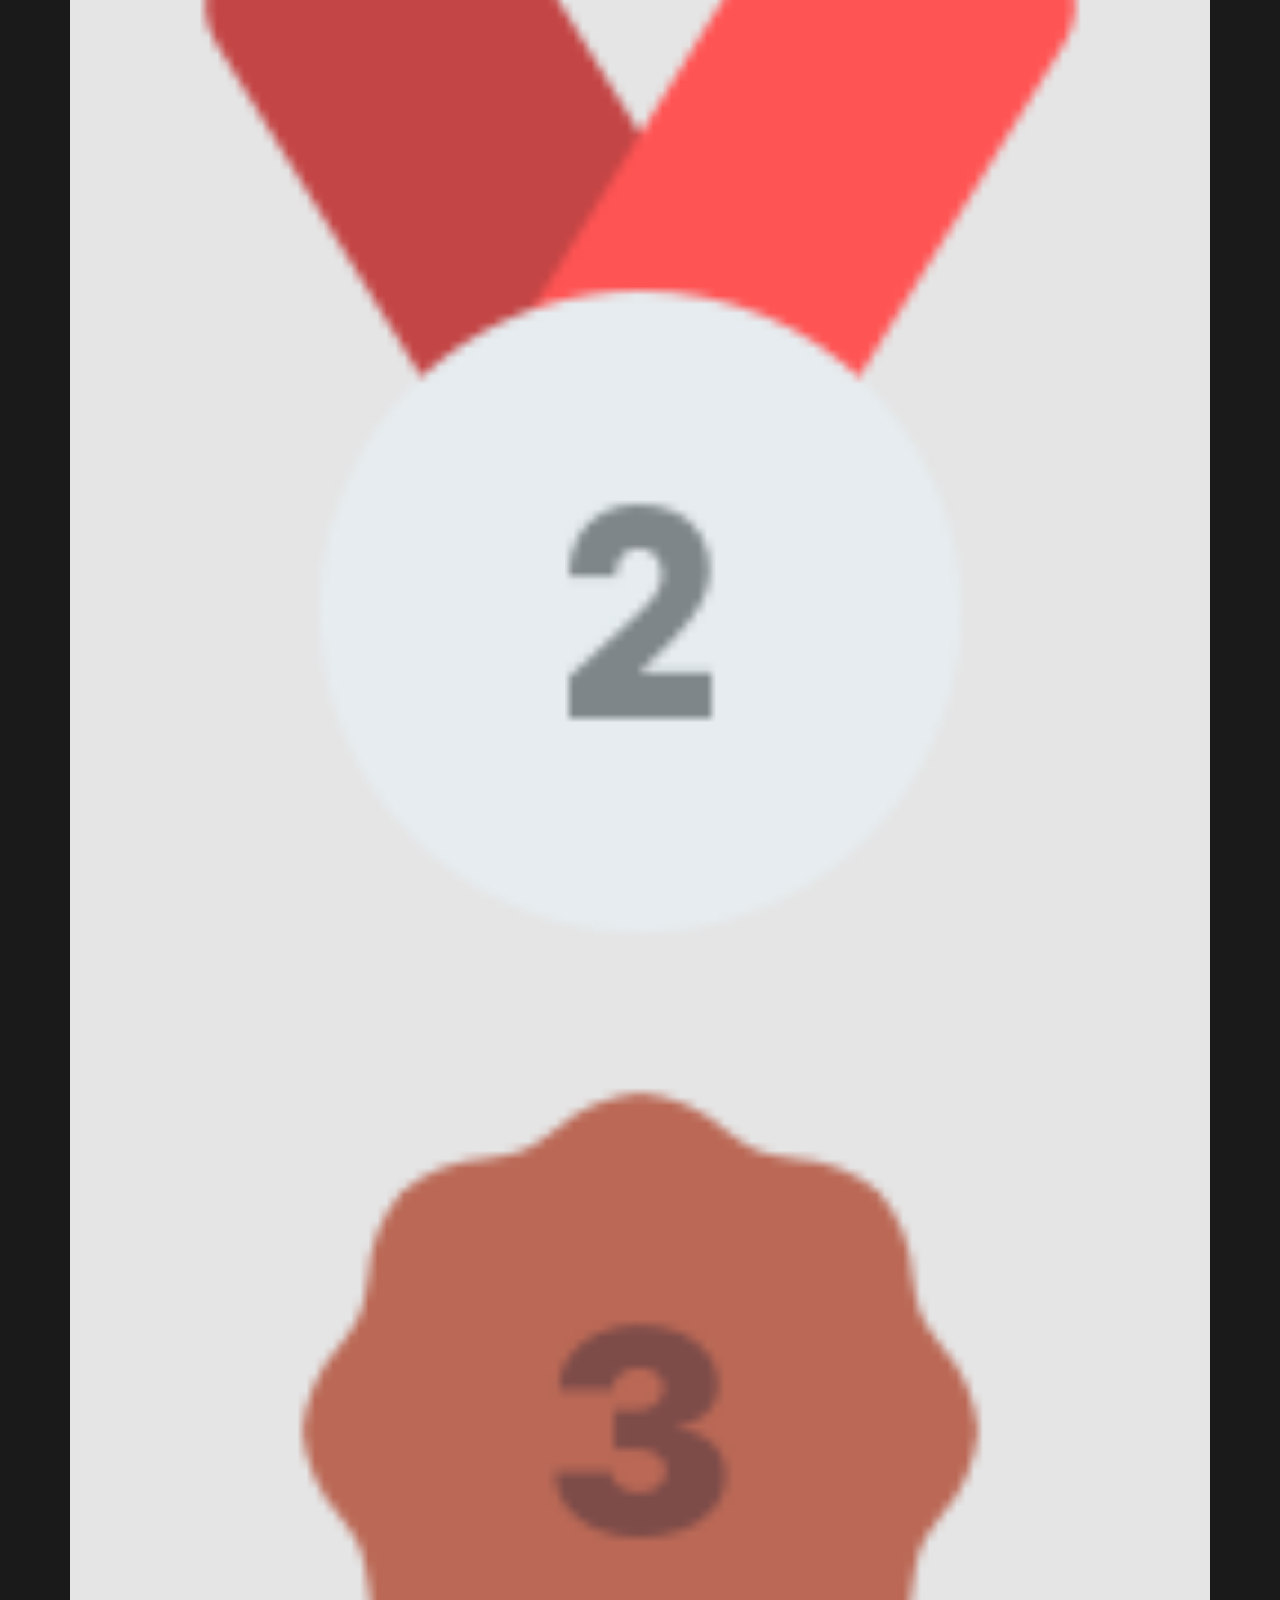
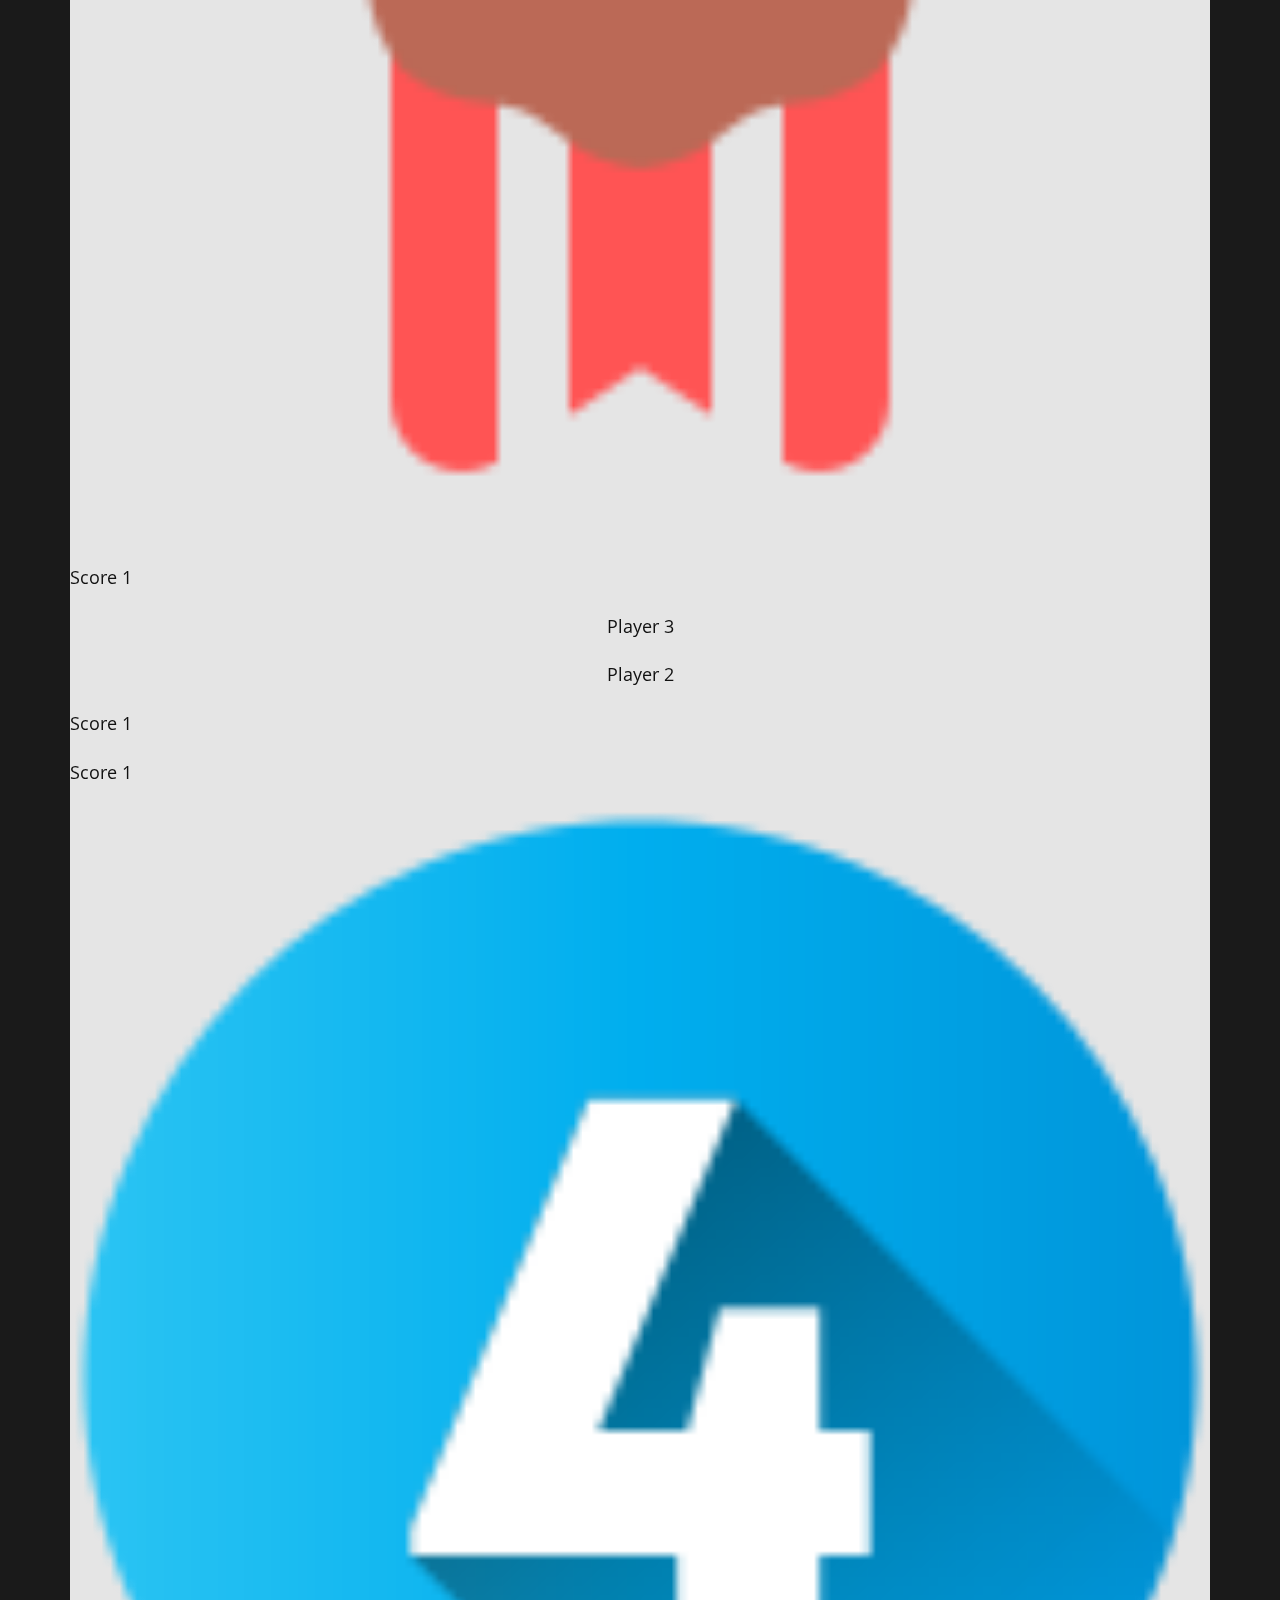
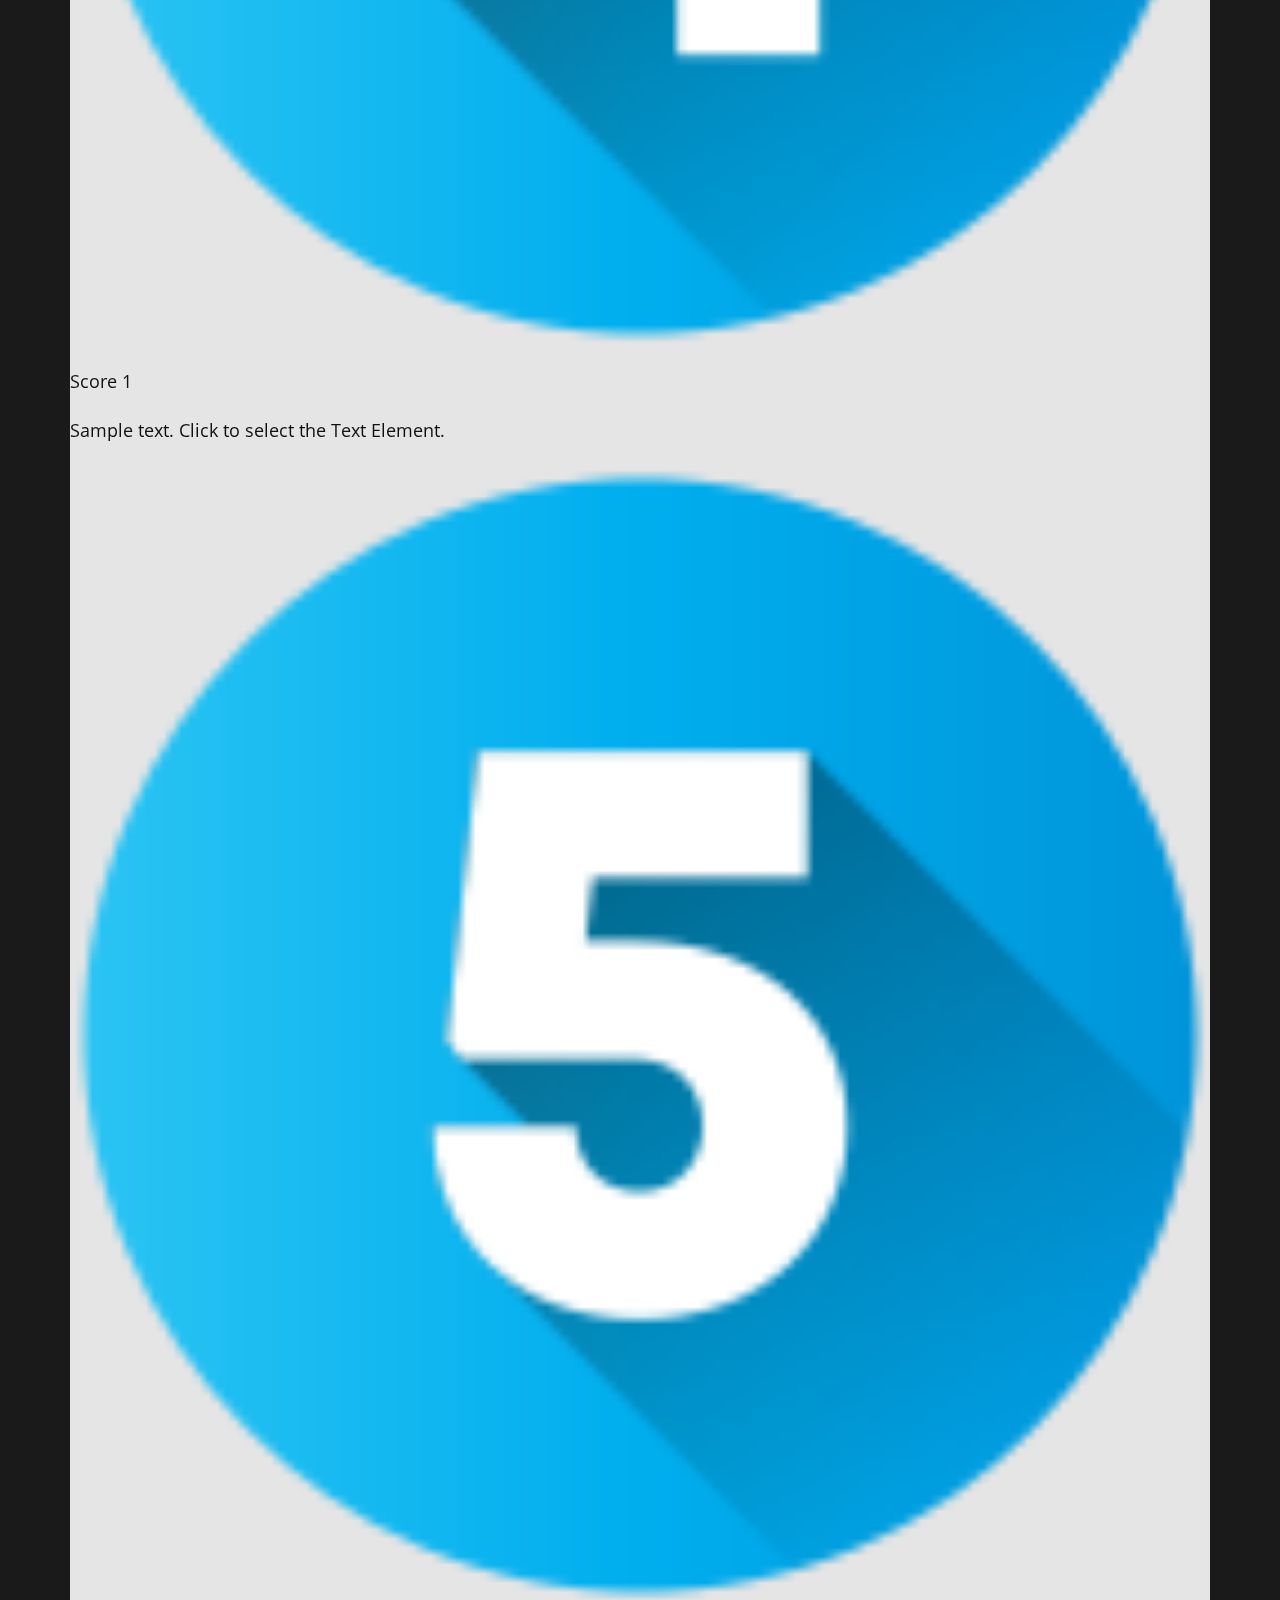
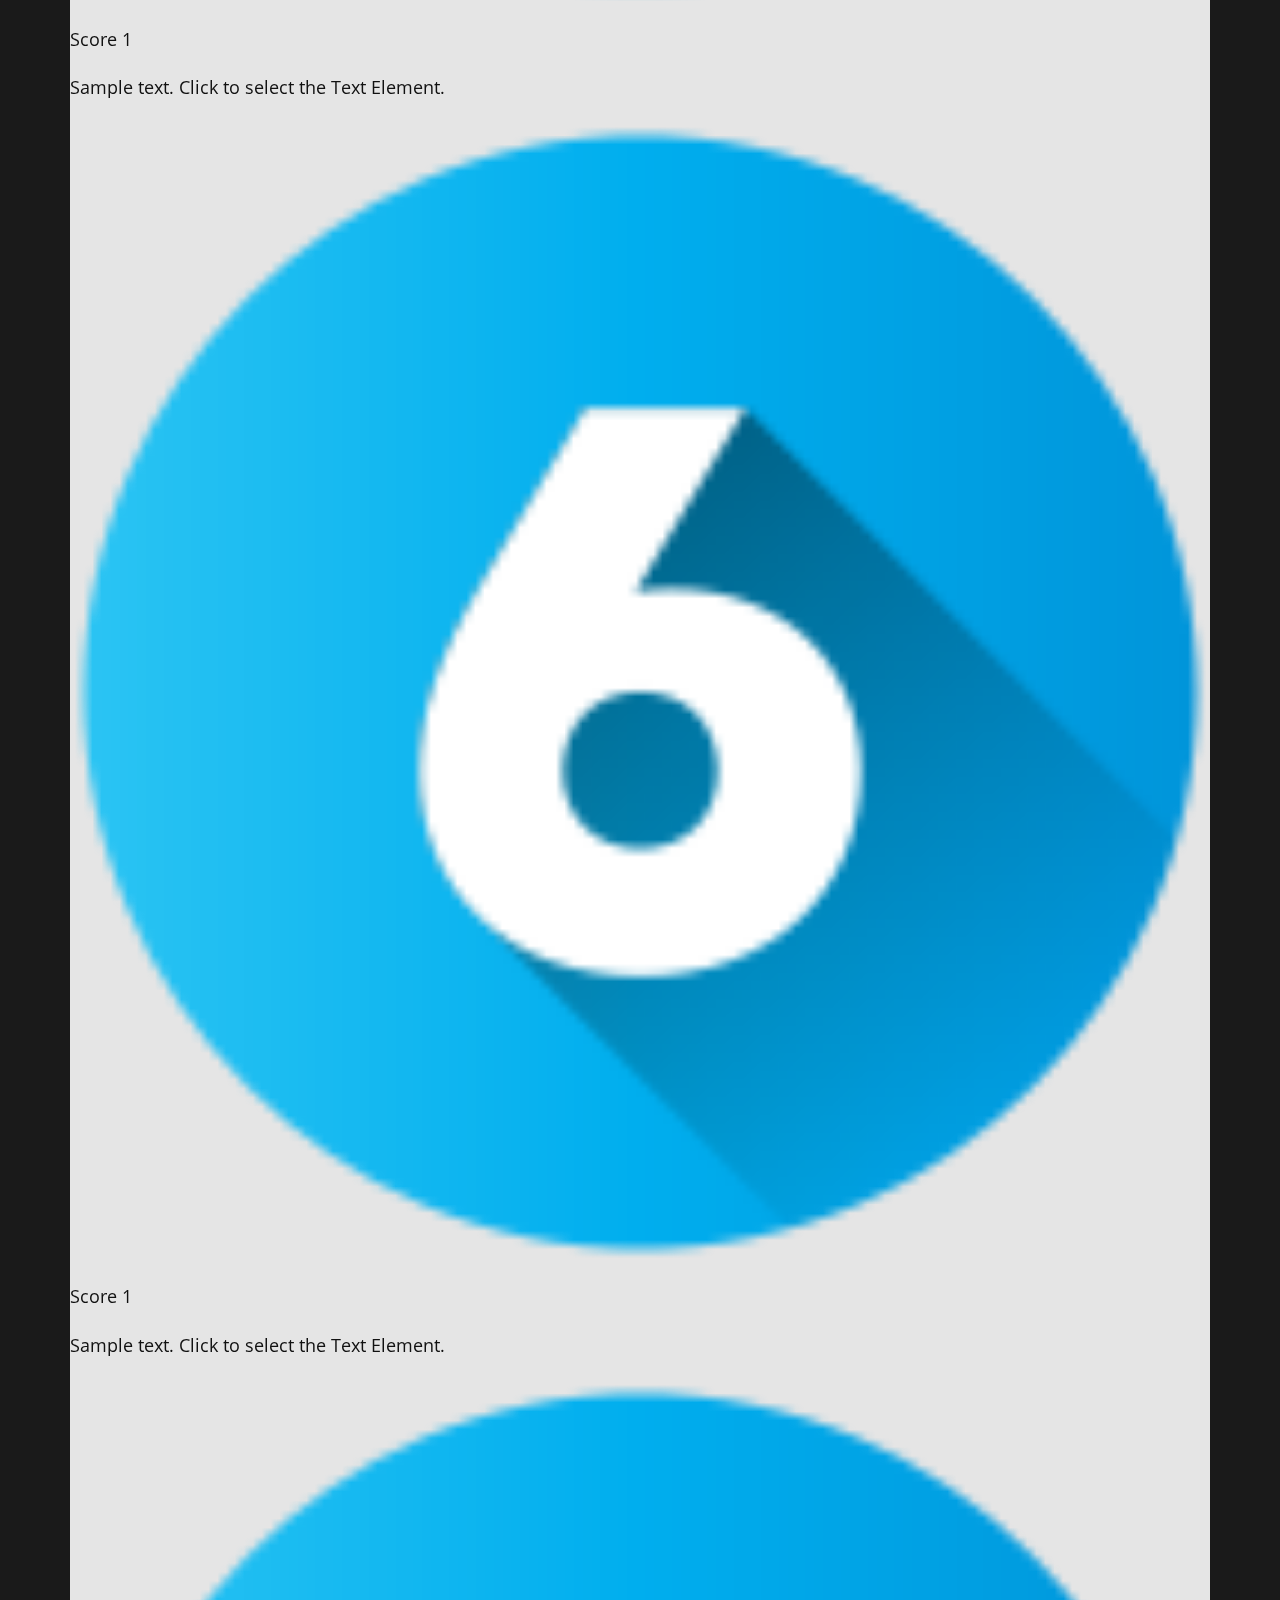
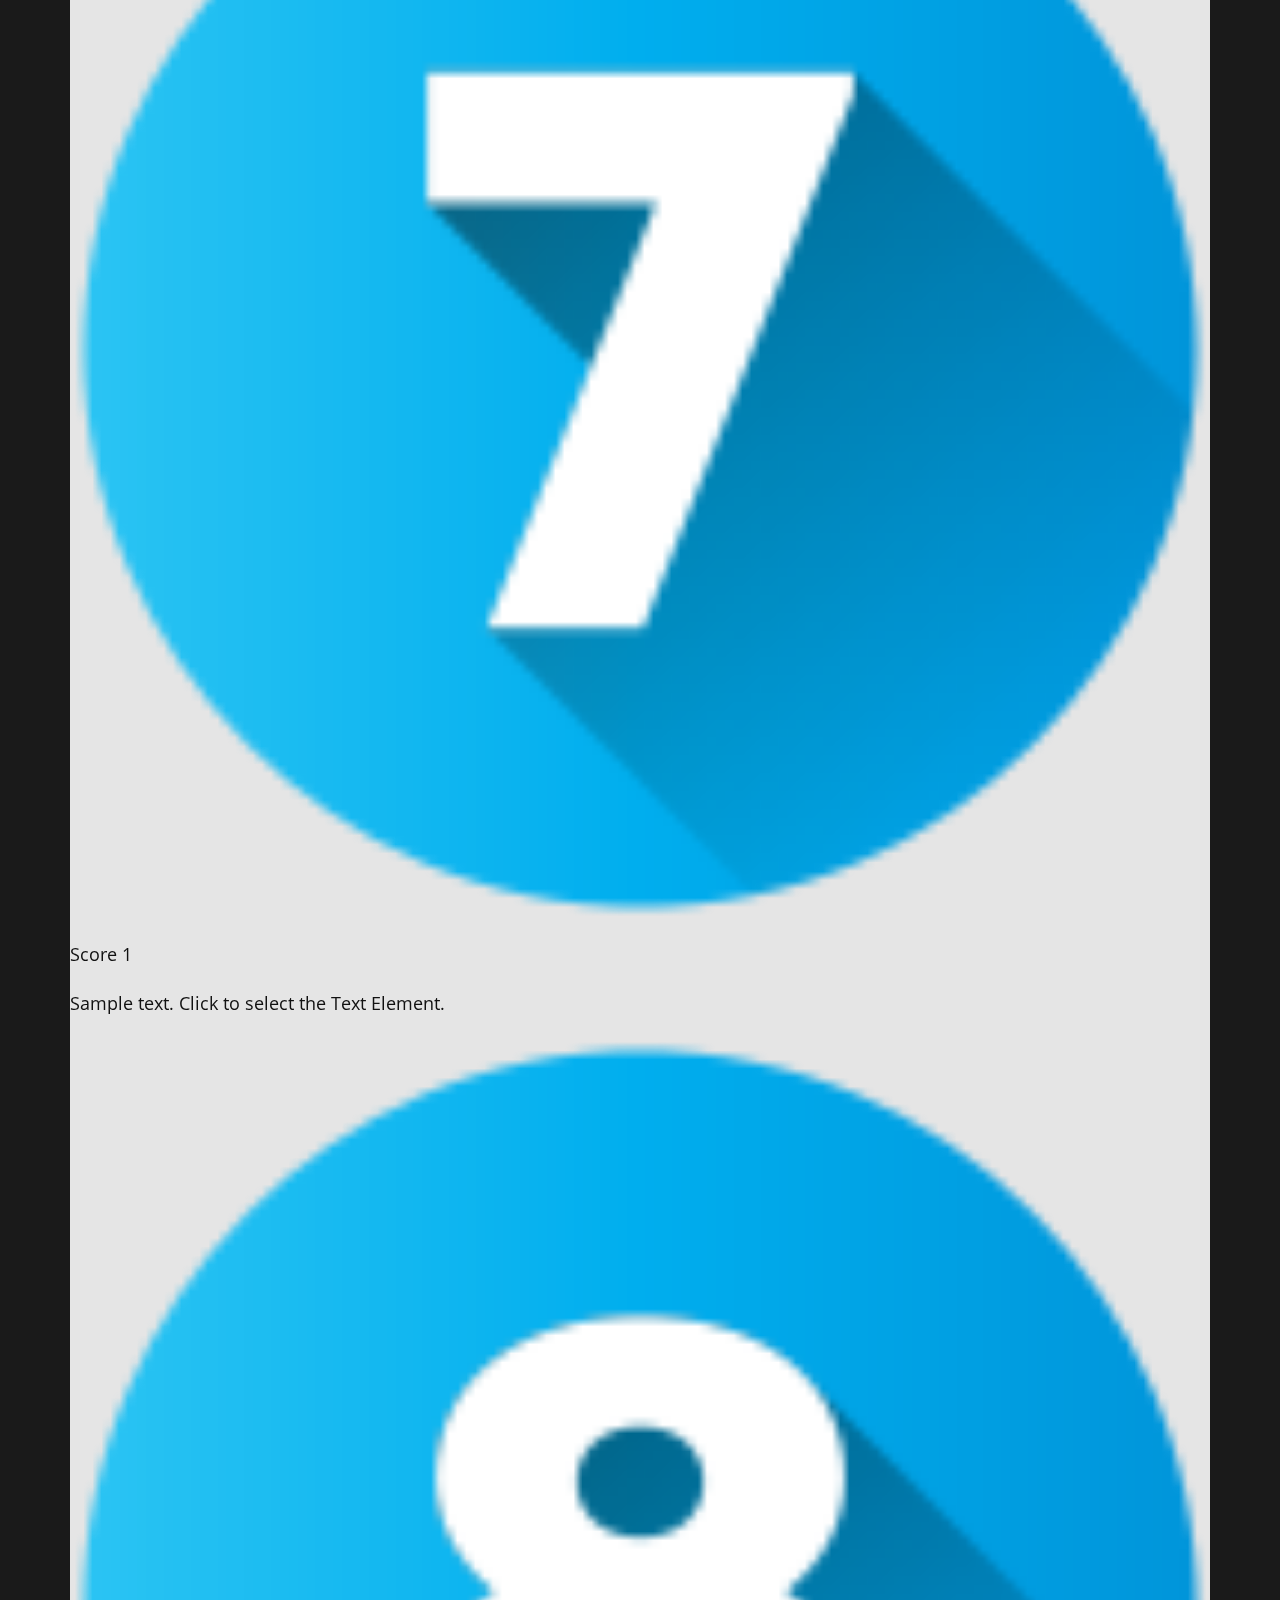
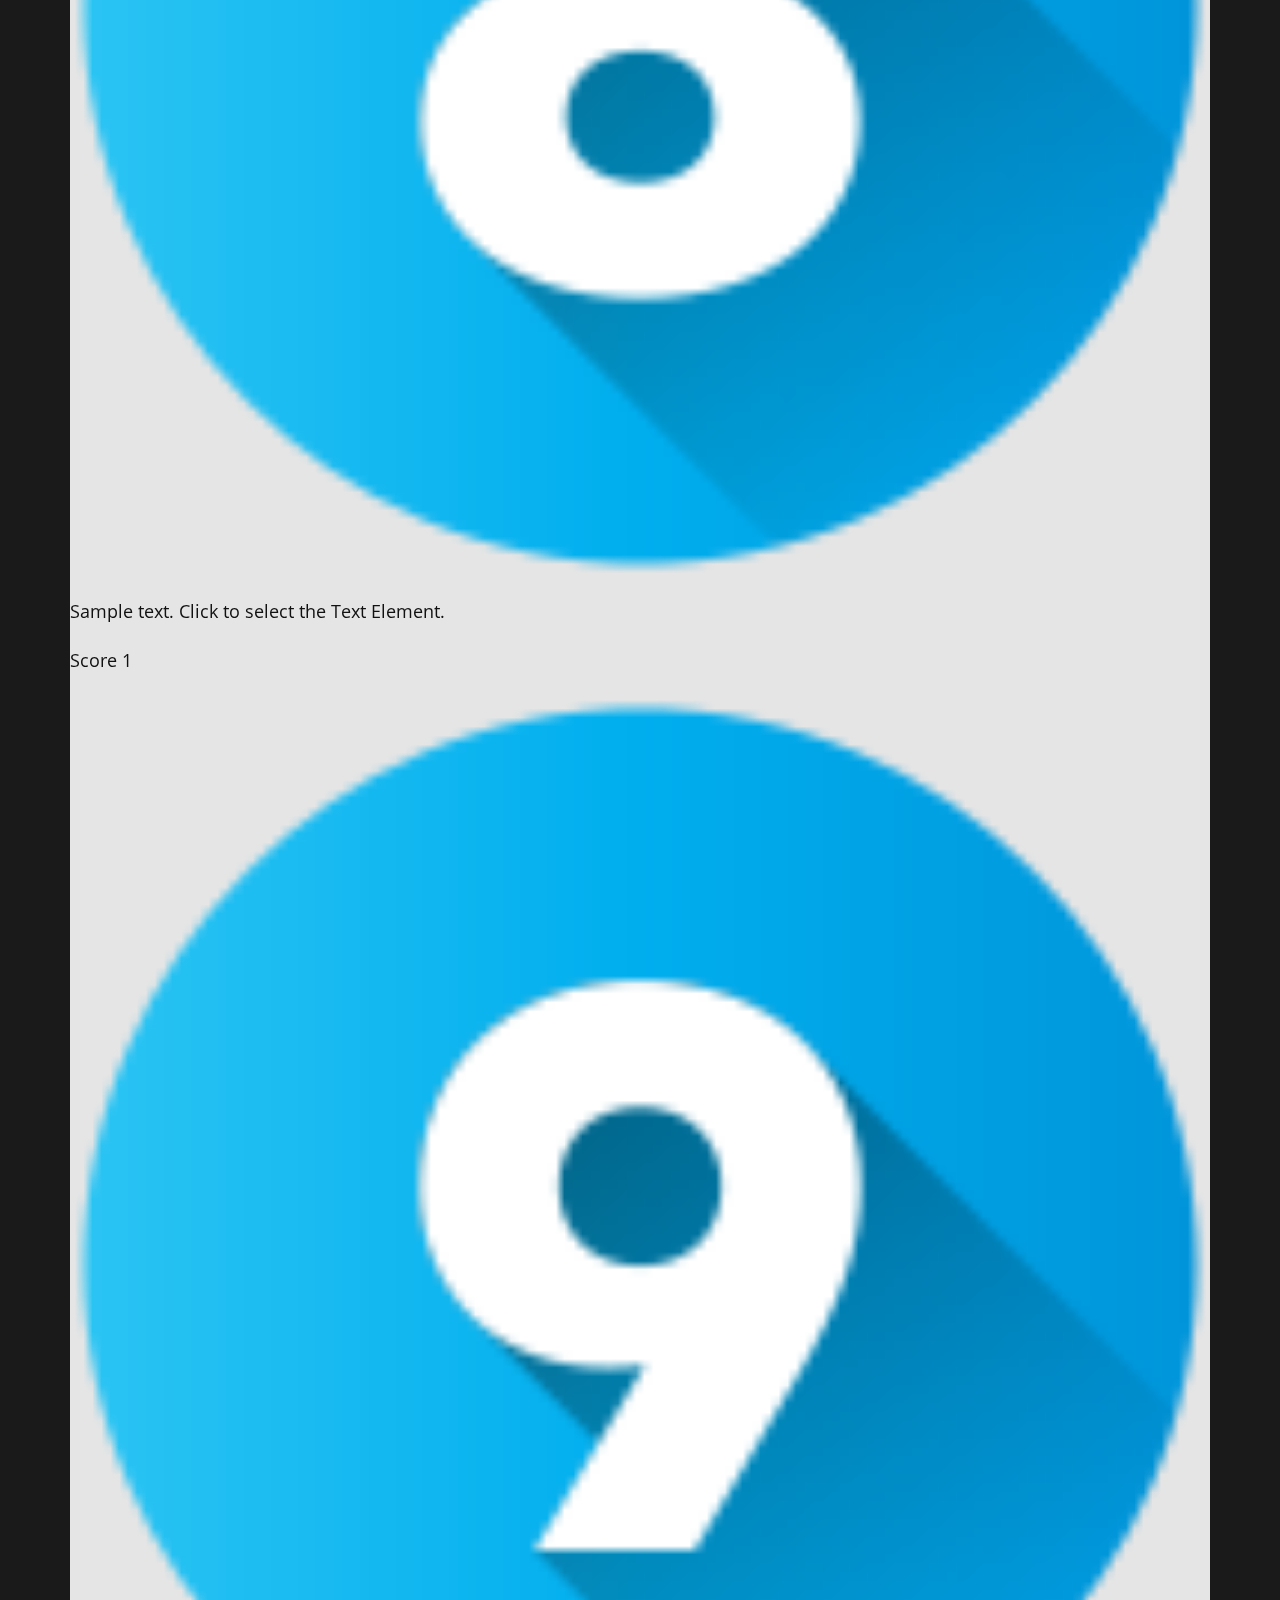
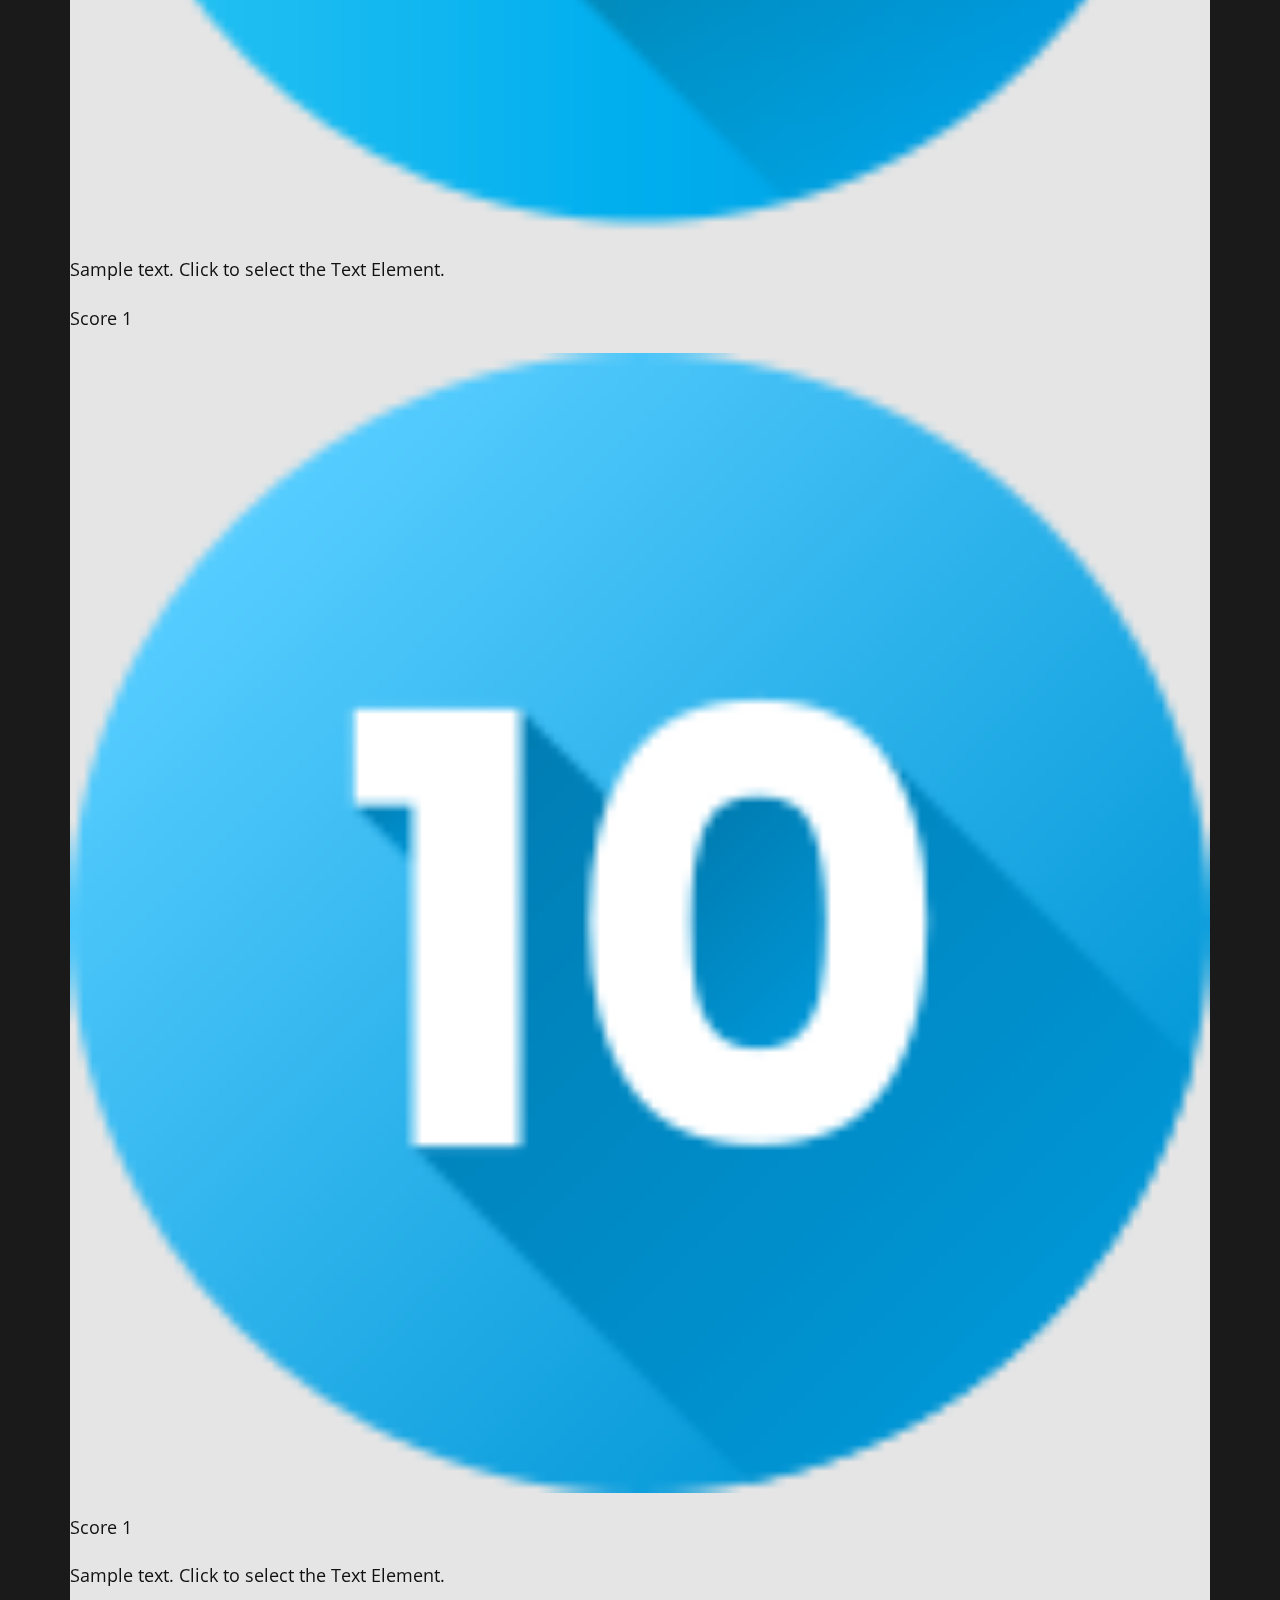
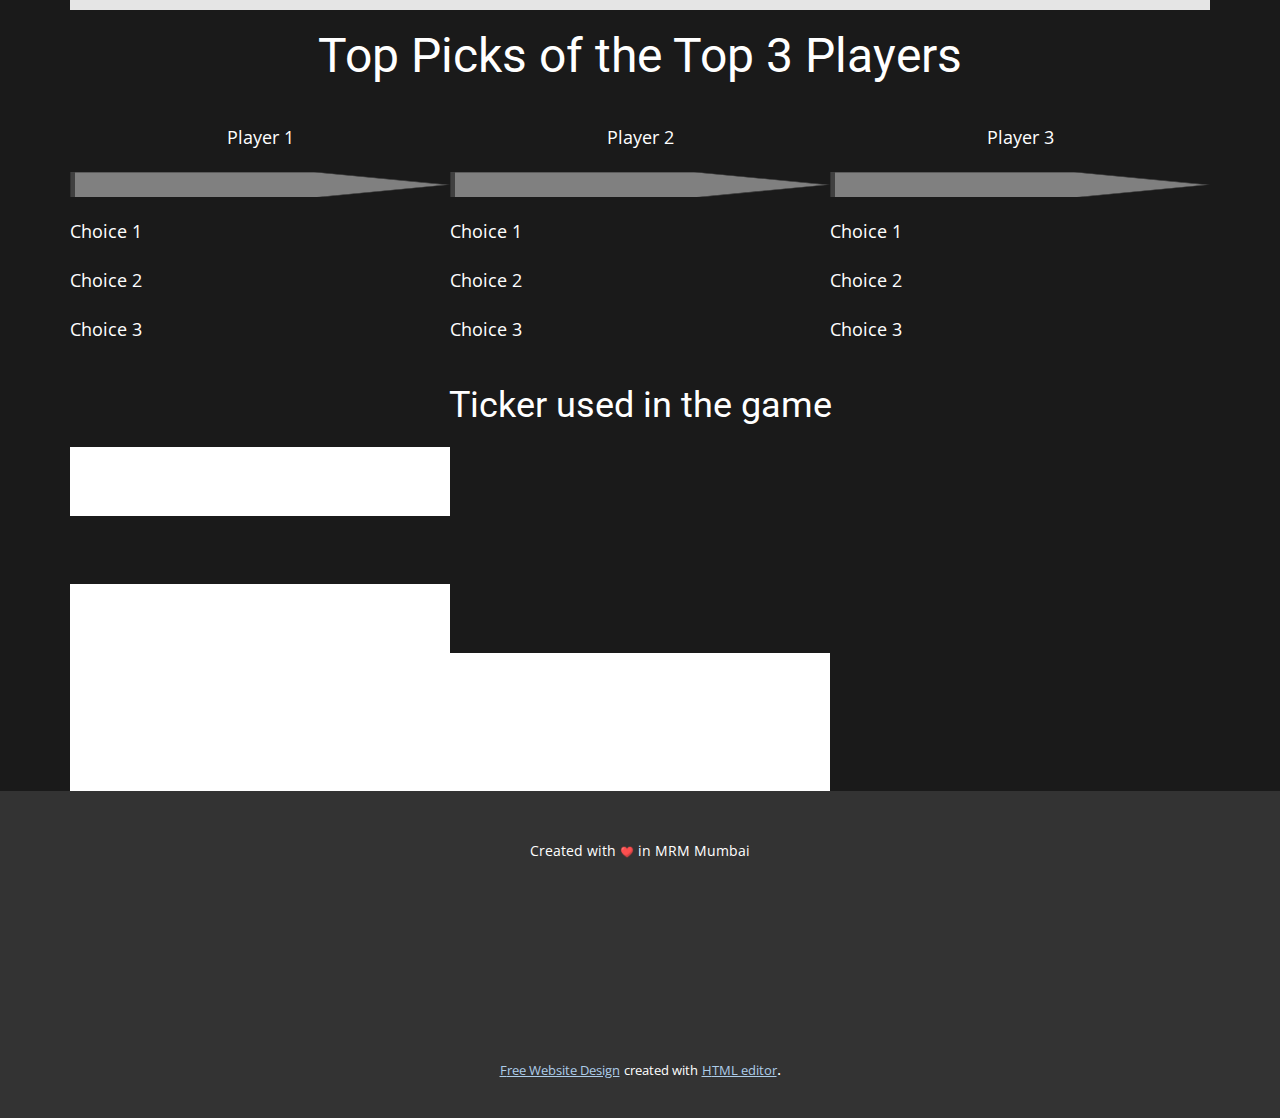
<file: Page-1.html>
<!DOCTYPE html>
<html style="font-size: 16px;" lang="en"><head>
    <meta name="viewport" content="width=device-width, initial-scale=1.0">
    <meta charset="utf-8">
    <meta name="keywords" content="Marta Hudson, ​I advise companies and NGOs in initiatives and campaigns, ​Work Experience, Education​, ​Professional skills, Languages​, ​Get in Touch">
    <meta name="description" content="">
    <title>Page 1</title>
    <link rel="stylesheet" href="nicepage.css" media="screen">
<link rel="stylesheet" href="Page-1.css" media="screen">
    <script class="u-script" type="text/javascript" src="jquery.js" defer=""></script>
    <script class="u-script" type="text/javascript" src="nicepage.js" defer=""></script>
    <meta name="generator" content="Nicepage 6.4.0, nicepage.com">
    <link id="u-theme-google-font" rel="stylesheet" href="https://fonts.googleapis.com/css?family=Roboto:100,100i,300,300i,400,400i,500,500i,700,700i,900,900i|Open+Sans:300,300i,400,400i,500,500i,600,600i,700,700i,800,800i">
    <link id="u-page-google-font" rel="stylesheet" href="https://fonts.googleapis.com/css?family=ADLaM+Display:400">
    
    
    
    
    
    <script type="application/ld+json">{
		"@context": "http://schema.org",
		"@type": "Organization",
		"name": ""
}</script>
    <meta name="theme-color" content="#478ac9">
    <meta property="og:title" content="Page 1">
    <meta property="og:type" content="website">
  <meta data-intl-tel-input-cdn-path="intlTelInput/"></head>
  <body data-path-to-root="./" data-include-products="false" class="u-body u-xl-mode" data-lang="en"><header class="u-clearfix u-gradient u-header u-header" id="sec-3e2f"><div class="u-clearfix u-sheet u-sheet-1">
        <h1 class="u-custom-font u-text u-text-body-alt-color u-text-default u-title u-text-1" data-animation-name="pulse" data-animation-duration="1000" data-animation-delay="0" data-animation-direction="">Welcome to Ecodamus</h1>
      </div></header>
    <section class="u-clearfix u-grey-90 u-section-1" id="sec-4f72">
      <div class="u-clearfix u-sheet u-sheet-1">
        <div class="u-container-style u-grey-10 u-group u-hover-feature u-radius u-shape-round u-group-1" data-animation-name="customAnimationIn" data-animation-duration="1000" data-animation-delay="0">
          <div class="u-container-layout"><span class="u-file-icon u-icon u-icon-1"><img src="images/4442309.png" alt=""></span>
            <p class="u-align-center u-text u-text-1">Player 1</p><span class="u-file-icon u-icon u-icon-2"><img src="images/8190756.png" alt=""></span><span class="u-file-icon u-icon u-icon-3"><img src="images/8190665.png" alt=""></span>
            <p class="u-text u-text-2">Score 1</p>
            <p class="u-align-center u-text u-text-3">Player 3</p>
            <p class="u-align-center u-text u-text-4">Player 2</p>
            <p class="u-text u-text-5">Score 1</p>
            <p class="u-text u-text-6">Score 1</p>
          </div>
        </div>
        <div class="u-container-style u-effect-zoom u-grey-10 u-group u-hover-box u-hover-feature u-radius u-shape-round u-group-2" data-animation-name="customAnimationIn" data-animation-duration="1000" data-animation-delay="0">
          <div class="u-back-slide u-container-layout u-container-layout-2"><span class="u-file-icon u-icon u-icon-4"><img src="images/3840753.png" alt=""></span>
            <p class="u-text u-text-7">Score 1</p>
            <p class="u-align-center u-text u-text-default u-text-8">Sample text. Click to select the Text Element.</p><span class="u-file-icon u-icon u-icon-5"><img src="images/3840754.png" alt=""></span>
            <p class="u-text u-text-9">Score 1</p>
            <p class="u-align-center u-text u-text-default u-text-10">Sample text. Click to select the Text Element.</p><span class="u-file-icon u-icon u-icon-6"><img src="images/3840755.png" alt=""></span>
            <p class="u-text u-text-11">Score 1</p>
            <p class="u-align-center u-text u-text-default u-text-12">Sample text. Click to select the Text Element.</p><span class="u-file-icon u-icon u-icon-7"><img src="images/3840771.png" alt=""></span>
            <p class="u-text u-text-13">Score 1</p>
            <p class="u-align-center u-text u-text-default u-text-14">Sample text. Click to select the Text Element.</p><span class="u-file-icon u-icon u-icon-8"><img src="images/3840772.png" alt=""></span>
            <p class="u-align-center u-text u-text-default u-text-15">Sample text. Click to select the Text Element.</p>
            <p class="u-text u-text-16">Score 1</p><span class="u-file-icon u-icon u-icon-9"><img src="images/3840773.png" alt=""></span>
            <p class="u-align-center u-text u-text-default u-text-17">Sample text. Click to select the Text Element.</p>
            <p class="u-text u-text-18">Score 1</p><span class="u-file-icon u-icon u-icon-10"><img src="images/6912885.png" alt=""></span>
            <p class="u-text u-text-19">Score 1</p>
            <p class="u-align-center u-text u-text-default u-text-20">Sample text. Click to select the Text Element.</p>
          </div>
          <div class="u-black u-container-layout u-opacity u-opacity-25 u-over-slide u-container-layout-3"></div>
        </div>
      </div>
      
      
    </section>
    <section class="u-clearfix u-grey-90 u-section-2" id="sec-ff46">
      <div class="u-clearfix u-sheet u-sheet-1">
        <h2 class="u-align-center u-text u-text-1">Top Picks of the Top 3 Players</h2>
        <div class="u-list u-list-1">
          <div class="u-repeater u-repeater-1">
            <div class="u-container-style u-list-item u-repeater-item">
              <div class="u-container-layout u-similar-container u-container-layout-1">
                <p class="u-align-center u-custom-item u-text u-text-2">Player 1</p>
              </div>
            </div>
            <div class="u-container-style u-list-item u-repeater-item">
              <div class="u-container-layout u-similar-container u-container-layout-2">
                <p class="u-align-center u-custom-item u-text u-text-3">Player 2</p>
              </div>
            </div>
            <div class="u-container-style u-list-item u-repeater-item">
              <div class="u-container-layout u-similar-container u-container-layout-3">
                <p class="u-align-center u-custom-item u-text u-text-4">Player 3</p>
              </div>
            </div>
          </div>
        </div>
        <div class="u-list u-list-2">
          <div class="u-repeater u-repeater-2">
            <div class="u-container-style u-list-item u-repeater-item">
              <div class="u-container-layout u-similar-container u-container-layout-4">
                <div class="u-border-2 u-border-grey-75 u-custom-item u-shape u-shape-svg u-text-grey-50 u-shape-1">
                  <svg class="u-svg-link" preserveAspectRatio="none" viewBox="0 0 160 140" style=""><use xmlns:xlink="http://www.w3.org/1999/xlink" xlink:href="#svg-ad23"></use></svg>
                  <svg class="u-svg-content" viewBox="-1 -1 162 142" x="0px" y="0px" id="svg-ad23" style="enable-background:new 0 0 160 140;"><path d="M103.7,0H0v140h103.7L160,70L103.7,0z"></path></svg>
                </div>
                <p class="u-align-center u-text u-text-default u-text-5">Choice 1</p>
                <p class="u-align-center u-text u-text-default u-text-6">Choice 2</p>
                <p class="u-align-center u-text u-text-default u-text-7">Choice 3</p>
              </div>
            </div>
            <div class="u-container-style u-list-item u-repeater-item">
              <div class="u-container-layout u-similar-container u-container-layout-5">
                <div class="u-border-2 u-border-grey-75 u-custom-item u-shape u-shape-svg u-text-grey-50 u-shape-2">
                  <svg class="u-svg-link" preserveAspectRatio="none" viewBox="0 0 160 140" style=""><use xmlns:xlink="http://www.w3.org/1999/xlink" xlink:href="#svg-bf91"></use></svg>
                  <svg class="u-svg-content" viewBox="-1 -1 162 142" x="0px" y="0px" id="svg-bf91" style="enable-background:new 0 0 160 140;"><path d="M103.7,0H0v140h103.7L160,70L103.7,0z"></path></svg>
                </div>
                <p class="u-align-center u-text u-text-default u-text-8">Choice 1</p>
                <p class="u-align-center u-text u-text-default u-text-9">Choice 2</p>
                <p class="u-align-center u-text u-text-default u-text-10">Choice 3</p>
              </div>
            </div>
            <div class="u-container-style u-list-item u-repeater-item">
              <div class="u-container-layout u-similar-container u-container-layout-6">
                <div class="u-border-2 u-border-grey-75 u-custom-item u-shape u-shape-svg u-text-grey-50 u-shape-3">
                  <svg class="u-svg-link" preserveAspectRatio="none" viewBox="0 0 160 140" style=""><use xmlns:xlink="http://www.w3.org/1999/xlink" xlink:href="#svg-a4b9"></use></svg>
                  <svg class="u-svg-content" viewBox="-1 -1 162 142" x="0px" y="0px" id="svg-a4b9" style="enable-background:new 0 0 160 140;"><path d="M103.7,0H0v140h103.7L160,70L103.7,0z"></path></svg>
                </div>
                <p class="u-align-center u-text u-text-default u-text-11">Choice 1</p>
                <p class="u-align-center u-text u-text-default u-text-12">Choice 2</p>
                <p class="u-align-center u-text u-text-default u-text-13">Choice 3</p>
              </div>
            </div>
          </div>
        </div>
      </div>
    </section>
    <section class="u-clearfix u-grey-90 u-section-3" id="sec-50f7">
      <div class="u-clearfix u-sheet u-sheet-1">
        <h3 class="u-align-center u-text u-text-1">Ticker used in the game </h3>
        <div class="u-list u-list-1">
          <div class="u-repeater u-repeater-1">
            <div class="u-container-style u-list-item u-repeater-item">
              <div class="u-container-layout u-similar-container u-container-layout-1">
                <div class="custom-expanded u-container-style u-custom-item u-group u-radius u-shape-round u-white u-group-1">
                  <div class="u-container-layout u-container-layout-2">
                    <p class="u-align-center u-hover-feature u-text u-text-2" data-animation-name="customAnimationIn" data-animation-duration="1000" data-animation-delay="0">
                      <a class="u-active-none u-border-none u-btn u-button-link u-button-style u-hover-none u-none u-text-palette-1-base u-btn-1" href="https://nicepage.com" target="_blank" data-animation-name="customAnimationIn" data-animation-duration="1000" data-animation-delay="0">Ticker 1 </a>
                    </p>
                  </div>
                </div>
              </div>
            </div>
            <div class="u-container-style u-list-item u-repeater-item">
              <div class="u-container-layout u-similar-container u-container-layout-3">
                <div class="custom-expanded u-container-style u-custom-item u-group u-radius u-shape-round u-white u-group-2" data-animation-name="customAnimationIn" data-animation-duration="1000" data-animation-delay="0">
                  <div class="u-container-layout u-container-layout-4">
                    <p class="u-align-center u-hover-feature u-text u-text-3" data-animation-name="customAnimationIn" data-animation-duration="1000" data-animation-delay="0">
                      <a class="u-active-none u-border-none u-btn u-button-link u-button-style u-hover-none u-none u-text-palette-1-base u-btn-2" href="https://nicepage.com" target="_blank">Ticker 1 </a>
                    </p>
                  </div>
                </div>
              </div>
            </div>
            <div class="u-container-style u-list-item u-repeater-item">
              <div class="u-container-layout u-similar-container u-container-layout-5">
                <div class="custom-expanded u-container-style u-custom-item u-group u-radius u-shape-round u-white u-group-3" data-animation-name="customAnimationIn" data-animation-duration="1000" data-animation-delay="0">
                  <div class="u-container-layout u-container-layout-6">
                    <p class="u-align-center u-hover-feature u-text u-text-4" data-animation-name="customAnimationIn" data-animation-duration="1000" data-animation-delay="0">
                      <a class="u-active-none u-border-none u-btn u-button-link u-button-style u-hover-none u-none u-text-palette-1-base u-btn-3" href="https://nicepage.com" target="_blank">Ticker 1 </a>
                    </p>
                  </div>
                </div>
              </div>
            </div>
            <div class="u-container-style u-list-item u-repeater-item">
              <div class="u-container-layout u-similar-container u-container-layout-7">
                <div class="custom-expanded u-container-style u-custom-item u-group u-radius u-shape-round u-white u-group-4" data-animation-name="customAnimationIn" data-animation-duration="1000" data-animation-delay="0">
                  <div class="u-container-layout u-container-layout-8">
                    <p class="u-align-center u-hover-feature u-text u-text-5" data-animation-name="customAnimationIn" data-animation-duration="1000" data-animation-delay="0">
                      <a class="u-active-none u-border-none u-btn u-button-link u-button-style u-hover-none u-none u-text-palette-1-base u-btn-4" href="https://nicepage.com" target="_blank">Ticker 1 </a>
                    </p>
                  </div>
                </div>
              </div>
            </div>
            <div class="u-container-style u-list-item u-repeater-item">
              <div class="u-container-layout u-similar-container u-container-layout-9">
                <div class="custom-expanded u-container-style u-custom-item u-group u-radius u-shape-round u-white u-group-5" data-animation-name="customAnimationIn" data-animation-duration="1000" data-animation-delay="0">
                  <div class="u-container-layout u-container-layout-10">
                    <p class="u-align-center u-hover-feature u-text u-text-6" data-animation-name="customAnimationIn" data-animation-duration="1000" data-animation-delay="0">
                      <a class="u-active-none u-border-none u-btn u-button-link u-button-style u-hover-none u-none u-text-palette-1-base u-btn-5" href="https://nicepage.com" target="_blank">Ticker 1 </a>
                    </p>
                  </div>
                </div>
              </div>
            </div>
            <div class="u-container-style u-list-item u-repeater-item">
              <div class="u-container-layout u-similar-container u-container-layout-11">
                <div class="custom-expanded u-container-style u-custom-item u-group u-radius u-shape-round u-white u-group-6" data-animation-name="customAnimationIn" data-animation-duration="1000" data-animation-delay="0">
                  <div class="u-container-layout u-container-layout-12">
                    <p class="u-align-center u-hover-feature u-text u-text-7" data-animation-name="customAnimationIn" data-animation-duration="1000" data-animation-delay="0">
                      <a class="u-active-none u-border-none u-btn u-button-link u-button-style u-hover-none u-none u-text-palette-1-base u-btn-6" href="https://nicepage.com" target="_blank">Ticker 1 </a>
                    </p>
                  </div>
                </div>
              </div>
            </div>
            <div class="u-container-style u-list-item u-repeater-item">
              <div class="u-container-layout u-similar-container u-container-layout-13">
                <div class="custom-expanded u-container-style u-custom-item u-group u-radius u-shape-round u-white u-group-7">
                  <div class="u-container-layout u-container-layout-14">
                    <p class="u-align-center u-hover-feature u-text u-text-8" data-animation-name="customAnimationIn" data-animation-duration="1000" data-animation-delay="0">
                      <a class="u-active-none u-border-none u-btn u-button-link u-button-style u-hover-none u-none u-text-palette-1-base u-btn-7" href="https://nicepage.com" target="_blank">Ticker 1 </a>
                    </p>
                  </div>
                </div>
              </div>
            </div>
            <div class="u-container-style u-list-item u-repeater-item">
              <div class="u-container-layout u-similar-container u-container-layout-15">
                <div class="custom-expanded u-container-style u-custom-item u-group u-radius u-shape-round u-white u-group-8" data-animation-name="customAnimationIn" data-animation-duration="1000" data-animation-delay="0">
                  <div class="u-container-layout u-container-layout-16">
                    <p class="u-align-center u-hover-feature u-text u-text-9" data-animation-name="customAnimationIn" data-animation-duration="1000" data-animation-delay="0">
                      <a class="u-active-none u-border-none u-btn u-button-link u-button-style u-hover-none u-none u-text-palette-1-base u-btn-8" href="https://nicepage.com" target="_blank">Ticker 1 </a>
                    </p>
                  </div>
                </div>
              </div>
            </div>
            <div class="u-container-style u-list-item u-repeater-item">
              <div class="u-container-layout u-similar-container u-container-layout-17">
                <div class="custom-expanded u-container-style u-custom-item u-group u-radius u-shape-round u-white u-group-9" data-animation-name="customAnimationIn" data-animation-duration="1000" data-animation-delay="0">
                  <div class="u-container-layout u-container-layout-18">
                    <p class="u-align-center u-hover-feature u-text u-text-10" data-animation-name="customAnimationIn" data-animation-duration="1000" data-animation-delay="0">
                      <a class="u-active-none u-border-none u-btn u-button-link u-button-style u-hover-none u-none u-text-palette-1-base u-btn-9" href="https://nicepage.com" target="_blank">Ticker 1 </a>
                    </p>
                  </div>
                </div>
              </div>
            </div>
            <div class="u-container-style u-list-item u-repeater-item">
              <div class="u-container-layout u-similar-container u-container-layout-19">
                <div class="custom-expanded u-container-style u-custom-item u-group u-radius u-shape-round u-white u-group-10">
                  <div class="u-container-layout u-container-layout-20">
                    <p class="u-align-center u-hover-feature u-text u-text-11" data-animation-name="customAnimationIn" data-animation-duration="1000" data-animation-delay="0">
                      <a class="u-active-none u-border-none u-btn u-button-link u-button-style u-hover-none u-none u-text-palette-1-base u-btn-10" href="https://nicepage.com" target="_blank">Ticker 1 </a>
                    </p>
                  </div>
                </div>
              </div>
            </div>
            <div class="u-container-style u-list-item u-repeater-item">
              <div class="u-container-layout u-similar-container u-container-layout-21">
                <div class="custom-expanded u-container-style u-custom-item u-group u-radius u-shape-round u-white u-group-11">
                  <div class="u-container-layout u-container-layout-22">
                    <p class="u-align-center u-hover-feature u-text u-text-12" data-animation-name="customAnimationIn" data-animation-duration="1000" data-animation-delay="0">
                      <a class="u-active-none u-border-none u-btn u-button-link u-button-style u-hover-none u-none u-text-palette-1-base u-btn-11" href="https://nicepage.com" target="_blank">Ticker 1 </a>
                    </p>
                  </div>
                </div>
              </div>
            </div>
            <div class="u-container-style u-list-item u-repeater-item">
              <div class="u-container-layout u-similar-container u-container-layout-23">
                <div class="custom-expanded u-container-style u-custom-item u-group u-radius u-shape-round u-white u-group-12" data-animation-name="customAnimationIn" data-animation-duration="1000" data-animation-delay="0">
                  <div class="u-container-layout u-container-layout-24">
                    <p class="u-align-center u-hover-feature u-text u-text-13" data-animation-name="customAnimationIn" data-animation-duration="1000" data-animation-delay="0">
                      <a class="u-active-none u-border-none u-btn u-button-link u-button-style u-hover-none u-none u-text-palette-1-base u-btn-12" href="https://nicepage.com" target="_blank">Ticker 1 </a>
                    </p>
                  </div>
                </div>
              </div>
            </div>
            <div class="u-container-style u-list-item u-repeater-item">
              <div class="u-container-layout u-similar-container u-container-layout-25">
                <div class="custom-expanded u-container-style u-custom-item u-group u-radius u-shape-round u-white u-group-13">
                  <div class="u-container-layout u-container-layout-26">
                    <p class="u-align-center u-hover-feature u-text u-text-14" data-animation-name="customAnimationIn" data-animation-duration="1000" data-animation-delay="0">
                      <a class="u-active-none u-border-none u-btn u-button-link u-button-style u-hover-none u-none u-text-palette-1-base u-btn-13" href="https://nicepage.com" target="_blank">Ticker 1 </a>
                    </p>
                  </div>
                </div>
              </div>
            </div>
            <div class="u-container-style u-list-item u-repeater-item">
              <div class="u-container-layout u-similar-container u-container-layout-27">
                <div class="custom-expanded u-container-style u-custom-item u-group u-radius u-shape-round u-white u-group-14">
                  <div class="u-container-layout u-container-layout-28">
                    <p class="u-align-center u-hover-feature u-text u-text-15" data-animation-name="customAnimationIn" data-animation-duration="1000" data-animation-delay="0">
                      <a class="u-active-none u-border-none u-btn u-button-link u-button-style u-hover-none u-none u-text-palette-1-base u-btn-14" href="https://nicepage.com" target="_blank">Ticker 1 </a>
                    </p>
                  </div>
                </div>
              </div>
            </div>
            <div class="u-container-style u-list-item u-repeater-item">
              <div class="u-container-layout u-similar-container u-container-layout-29">
                <div class="custom-expanded u-container-style u-custom-item u-group u-radius u-shape-round u-white u-group-15" data-animation-name="customAnimationIn" data-animation-duration="1000" data-animation-delay="0">
                  <div class="u-container-layout u-container-layout-30">
                    <p class="u-align-center u-hover-feature u-text u-text-16" data-animation-name="customAnimationIn" data-animation-duration="1000" data-animation-delay="0">
                      <a class="u-active-none u-border-none u-btn u-button-link u-button-style u-hover-none u-none u-text-palette-1-base u-btn-15" href="https://nicepage.com" target="_blank">Ticker 1 </a>
                    </p>
                  </div>
                </div>
              </div>
            </div>
          </div>
        </div>
      </div>
      
      
      
      
      
      
      
      
      
      
      
      
      
      
      
    </section>
    
    
    
    <footer class="u-align-center u-clearfix u-footer u-grey-80 u-footer" id="sec-4293"><div class="u-clearfix u-sheet u-sheet-1">
        <p class="u-small-text u-text u-text-variant u-text-1"> Created with&nbsp;<span class="u-file-icon u-icon"><img src="images/9484251.png" alt=""></span>&nbsp;in MRM Mumbai
        </p>
      </div></footer>
    <section class="u-backlink u-clearfix u-grey-80">
      <a class="u-link" href="https://nicepage.com/website-design" target="_blank">
        <span>Free Website Design</span>
      </a>
      <p class="u-text">
        <span>created with</span>
      </p>
      <a class="u-link" href="https://nicepage.com/wysiwyg-html-editor" target="_blank">
        <span>HTML editor</span>
      </a>. 
    </section>
  
</body></html>
</file>
